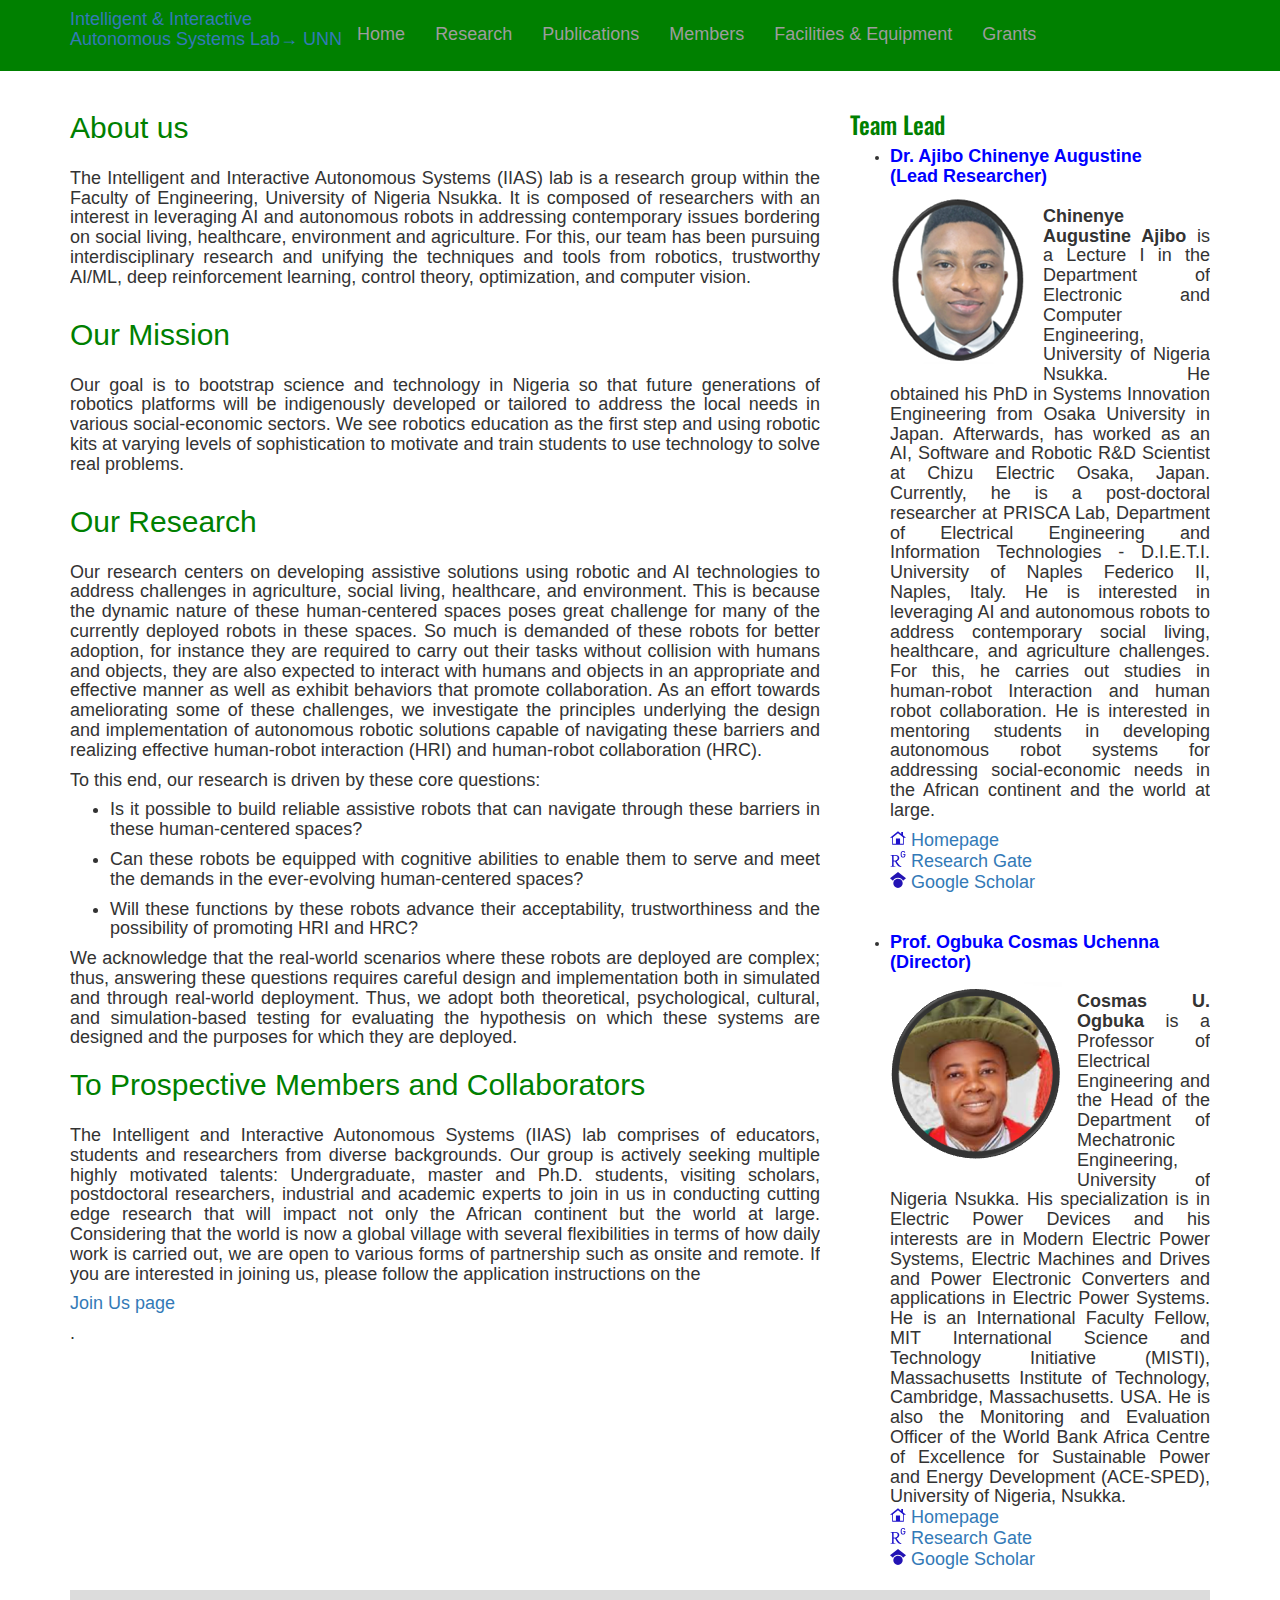
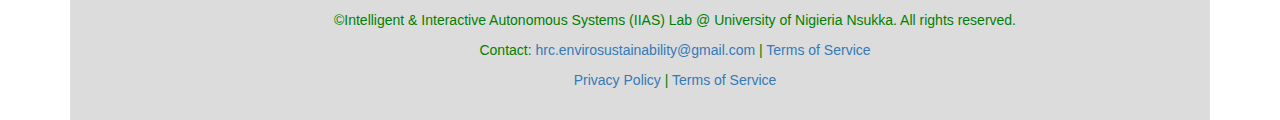
<file: index.html>
<!DOCTYPE html>
<html lang="en">
<head>
    <meta charset="UTF-8">
    <meta name="viewport" content="width=device-width, initial-scale=1.0">
    <title>Intelligent & Interactive Autonomous Systems Lab </title>
    <meta charset="utf-8">
    <meta name="viewport" content="width=device-width, initial-scale=1">
    <link rel="stylesheet" href="https://maxcdn.bootstrapcdn.com/bootstrap/3.3.6/css/bootstrap.min.css">
    <script src="https://ajax.googleapis.com/ajax/libs/jquery/1.12.0/jquery.min.js"></script>
    <script src="https://maxcdn.bootstrapcdn.com/bootstrap/3.3.6/js/bootstrap.min.js"></script>
    <link href='https://fonts.googleapis.com/css?family=Oswald:700' rel='stylesheet' type='text/css'>
    <link rel="stylesheet" href="styles.css">
    
</head>
<body>
    <!-- Navigation -->
	<nav class="navbar navbar-inverse navbar-static-top" role="navigation">
        <div class="container">
            <div class="navbar-header">
                <button type="button" class="navbar-toggle collapsed" data-toggle="collapse" data-target="#bs-example-navbar-collapse-1">
                    <span class="sr-only">Toggle navigation</span>
                    <span class="icon-bar"></span>
                    <span class="icon-bar"></span>
                    <span class="icon-bar"></span>
                </button>
            </div>
            <!-- Collect the nav links, forms, and other content for toggling -->
            <div class="collapse navbar-collapse" id="bs-example-navbar-collapse-1">
                <ul class="nav navbar-nav">
                    <li><h4><a href="https://unn.edu.ng/">Intelligent & Interactive <br>Autonomous Systems Lab→ UNN </h4></a></li> 
                    <li><a href="index.html"> <h4>Home</h4></a></li>
                    <li><a href="research.html"> <h4>Research</h4></a></li>
                    <li><a href="publications.html"> <h4>Publications</h4></a></li> 
                    <li><a href="members.html"> <h4>Members</h4></a></li>
                    <li><a href="facilities_equipment.html"> <h4>Facilities & Equipment</h4></a></li>  
                    <li><a href="grants.html"> <h4>Grants</h4></a></li> 
                </ul>
            </div>
     
        </div>
    </nav>
<div class="container">
    <div class="row">
        <!-- Left Column (8/12 width) -->
        <div class="col-md-8" >
            <div style="text-align:justify">
                <p>
                    <h2>
                        <font color="green"> 
                            About us
                        </font>
                    </h2>
                </p>
            </div>
            <div class="text-wrapper1" style="margin-top:2%; text-align:justify;">
                <p>
                    <h4>
                        The Intelligent and Interactive Autonomous Systems (IIAS) lab is a research group within the Faculty of Engineering, University of Nigeria Nsukka.
                        It is composed of researchers with an interest in leveraging AI and autonomous robots in addressing contemporary issues bordering on social living, healthcare, environment and agriculture.
                        For this, our team has been pursuing interdisciplinary research and unifying the techniques and tools from robotics, trustworthy AI/ML, deep reinforcement learning, control theory, optimization, and computer vision.
                    
                    </h4>
                </p>
            </div>
            <div style="text-align:justify">
                <p>
                    <h2>
                        <font color="green"> 
                            Our Mission
                        </font>
                    </h2>
                </p>
            </div>
            <div class="text-wrapper1" style="margin-top:2%; text-align:justify;">
                <p>
                    <h4>
                        Our goal is to bootstrap science and technology in Nigeria so that future generations of robotics platforms will be indigenously developed or tailored to address the local needs in various social-economic sectors.
                        We see robotics education as the first step and using robotic kits at varying levels of sophistication to motivate and train students to use technology to solve real problems. 
                    </h4>
                </p>
            </div>

            <div style="text-align:justify">
                <p>
                    <h2>
                        <font color="green"> 
                            Our Research
                        </font>
                    </h2>
                </p>
            </div>
            <div class="text-wrapper1" style="margin-top:2%; text-align:justify;">
                <p>
                    <h4>
                        Our research centers on developing assistive solutions using robotic and AI technologies to address challenges in agriculture, social living, healthcare, and  environment. 
                        This is because the dynamic nature of these human-centered spaces poses great challenge for many of the currently deployed robots in these spaces.
                        So much is demanded of these robots for better adoption, for instance they are required to carry out their tasks without collision with humans and objects, 
                        they are also expected to interact with humans and objects in an appropriate and effective manner as well as exhibit behaviors that promote collaboration. 
                        As an effort towards ameliorating some of these challenges, we investigate the principles underlying the design and implementation of 
                        autonomous robotic solutions capable of navigating these barriers and realizing effective human-robot interaction (HRI) and human-robot collaboration (HRC). 

                    </h4>
                </p>
                <p>
                    <h4>
                        To this end, our research is driven by these core questions:
                        <ul>
                            <p>
                                <li>
                                    Is it possible to build reliable assistive robots that can navigate through these barriers in these human-centered spaces?
                                </li>
                            </p>
                            <p>
                                <li>
                                    Can these robots be equipped with cognitive abilities to enable them to serve and meet the demands in the ever-evolving human-centered spaces?
                                </li>
                            </p>
                            <p>
                                <li>
                                   
                                    Will these functions by these robots advance their acceptability, trustworthiness and the possibility of promoting HRI and HRC?
                                </li>
                            </p>
                        </ul>
                    </h4>
                </p>
                <p>
                    <h4>
                        We acknowledge that the real-world scenarios where these robots are deployed are complex; thus, answering these questions requires careful design and implementation both in simulated and through real-world deployment.
                        Thus, we adopt both theoretical, psychological, cultural, and simulation-based testing for evaluating the hypothesis on which these systems are designed and the purposes for which they are deployed. 

                    </h4>
                </p>
                <div style="text-align:justify">
                    <p>
                        <h2>
                            <font color="green"> 
                                To Prospective Members and Collaborators
                            </font>
                        </h2>
                    </p>
                </div>
                <div class="text-wrapper1" style="margin-top:2%; text-align:justify;">
                    <p>
                        <h4>
                            The Intelligent and Interactive Autonomous Systems (IIAS) lab comprises of educators, students and researchers from diverse backgrounds.
                            Our group is actively seeking multiple highly motivated talents: Undergraduate, master and Ph.D. students, visiting scholars, postdoctoral researchers, industrial and academic experts to join in us in conducting cutting edge research that will impact not only the African continent but the world at large. 
                            Considering that the world is now a global village with several flexibilities in terms of how daily work is carried out, we are open to various forms of partnership such as onsite and remote. 
                            If you are interested in joining us, please follow the application instructions on the <a href="joinus.html"> <h4>Join Us page</h4></a>.
                        </h4>
                    </p>
                </div>
                
            </div>
            
            


        </div>
        
        <!-- Right Column (4/12 width) -->
        <div class="col-md-4">
            <div style="font-family: 'Oswald', sans-serif; font-size: 32px; color: green;">
                <b>
                    <h3>
                        Team Lead
                    </h3>
                </b>
            </div>
            <ul>
                <li>
                    <font color="blue">
                        <p>
                            <b>
                                <h4>
					
					Dr. Ajibo Chinenye Augustine
				</br>
					(Lead Researcher)
 					

                                  
                                </h4>
                            </b>
                        </p>
                    </font>
                    <div class="text-wrapper2" style="margin-top:1%; text-align:justify;">
                        <img class="float-image2" src="img/Ajibo_nw.png" alt="Description of image">
                        <h4>
                          <p>
                            <b> Chinenye Augustine Ajibo</b> is a Lecture I in the Department of Electronic and Computer Engineering, University of Nigeria Nsukka. 
                            He obtained his PhD in Systems Innovation Engineering from Osaka University in Japan. Afterwards, has worked as an AI, Software and Robotic R&D Scientist at Chizu Electric Osaka, Japan. 
                            Currently, he is a post-doctoral researcher at PRISCA Lab, Department of Electrical Engineering and Information Technologies - D.I.E.T.I. University of Naples Federico II, Naples, Italy.
                                 He is interested in leveraging AI and autonomous robots to address contemporary social living, healthcare, and agriculture challenges.
                                For this, he carries out studies in human-robot Interaction and human robot collaboration.
                                He is interested in mentoring students in developing autonomous robot systems for addressing social-economic needs in the African continent and the world at large. </p>
                                <a href="https://augustineajibo.github.io/HomePage/index.html"><svg height="16px" width="16px" version="1.1" id="Capa_1" xmlns="http://www.w3.org/2000/svg" xmlns:xlink="http://www.w3.org/1999/xlink" viewBox="0 0 155.139 155.139" xml:space="preserve" fill="#0000ff"><g id="SVGRepo_bgCarrier" stroke-width="0"></g><g id="SVGRepo_tracerCarrier" stroke-linecap="round" stroke-linejoin="round"></g><g id="SVGRepo_iconCarrier"> <g> <g> <path style="fill:#1d11cc;" d="M125.967,51.533V20.314h-16.862V38.06L77.569,12.814L0,74.869h21.361v67.455h112.416v-67.45h21.361 L125.967,51.533z M125.925,134.472H97.546V82.37H57.58v52.103H29.202V71.146l48.356-38.689l48.355,38.689v63.326H125.925z"></path> </g> </g> </g></svg></i> Homepage</a><br>
                                <a href="https://www.researchgate.net/profile/Chinenye-Ajibo"><svg width="16px" height="16px" viewBox="0 0 24 24" role="img" xmlns="http://www.w3.org/2000/svg"><title>ResearchGate icon</title><path  style="fill:#1d11cc;" d="M19.586 0c-.818 0-1.508.19-2.073.565-.563.377-.97.936-1.213 1.68a3.193 3.193 0 0 0-.112.437 8.365 8.365 0 0 0-.078.53 9 9 0 0 0-.05.727c-.01.282-.013.621-.013 1.016a31.121 31.123 0 0 0 .014 1.017 9 9 0 0 0 .05.727 7.946 7.946 0 0 0 .077.53h-.005a3.334 3.334 0 0 0 .113.438c.245.743.65 1.303 1.214 1.68.565.376 1.256.564 2.075.564.8 0 1.536-.213 2.105-.603.57-.39.94-.916 1.175-1.65.076-.235.135-.558.177-.93a10.9 10.9 0 0 0 .043-1.207v-.82c0-.095-.047-.142-.14-.142h-3.064c-.094 0-.14.047-.14.141v.956c0 .094.046.14.14.14h1.666c.056 0 .084.03.084.086 0 .36 0 .62-.036.865-.038.244-.1.447-.147.606-.108.385-.348.664-.638.876-.29.212-.738.35-1.227.35-.545 0-.901-.15-1.21-.353-.306-.203-.517-.454-.67-.915a3.136 3.136 0 0 1-.147-.762 17.366 17.367 0 0 1-.034-.656c-.01-.26-.014-.572-.014-.939a26.401 26.403 0 0 1 .014-.938 15.821 15.822 0 0 1 .035-.656 3.19 3.19 0 0 1 .148-.76 1.89 1.89 0 0 1 .742-1.01c.344-.244.593-.352 1.137-.352.508 0 .815.096 1.144.303.33.207.528.492.764.925.047.094.111.118.198.07l1.044-.43c.075-.048.09-.115.042-.199a3.549 3.549 0 0 0-.466-.742 3 3 0 0 0-.679-.607 3.313 3.313 0 0 0-.903-.41A4.068 4.068 0 0 0 19.586 0zM8.217 5.836c-1.69 0-3.036.086-4.297.086-1.146 0-2.291 0-3.007-.029v.831l1.088.2c.744.144 1.174.488 1.174 2.264v11.288c0 1.777-.43 2.12-1.174 2.263l-1.088.2v.832c.773-.029 2.12-.086 3.465-.086 1.29 0 2.951.057 3.667.086v-.831l-1.49-.2c-.773-.115-1.174-.487-1.174-2.264v-4.784c.688.057 1.29.057 2.206.057 1.748 3.123 3.41 5.472 4.355 6.56.86 1.032 2.177 1.691 3.839 1.691.487 0 1.003-.086 1.318-.23v-.744c-1.031 0-2.063-.716-2.808-1.518-1.26-1.376-2.95-3.582-4.355-6.074 2.32-.545 4.04-2.722 4.04-4.9 0-3.208-2.492-4.698-5.758-4.698zm-.515 1.29c2.406 0 3.839 1.26 3.839 3.552 0 2.263-1.547 3.782-4.097 3.782-.974 0-1.404-.03-2.063-.086v-7.19c.66-.059 1.547-.059 2.32-.059z"/></svg> Research Gate</a> <br>
                                <a href="https://scholar.google.com/citations?hl=en&user=o7gowyzzyDsC"><svg xmlns="http://www.w3.org/2000/svg" width="16" height="16" fill="currentColor" viewBox="0 0 512 512" ><!--!Font Awesome Free 6.6.0 by @fontawesome - https://fontawesome.com License - https://fontawesome.com/license/free Copyright 2024 Fonticons, Inc.--><path  style="fill:#2313b4;"  d="M390.9 298.5c0 0 0 .1 .1 .1c9.2 19.4 14.4 41.1 14.4 64C405.3 445.1 338.5 512 256 512s-149.3-66.9-149.3-149.3c0-22.9 5.2-44.6 14.4-64h0c1.7-3.6 3.6-7.2 5.6-10.7c4.4-7.6 9.4-14.7 15-21.3c27.4-32.6 68.5-53.3 114.4-53.3c33.6 0 64.6 11.1 89.6 29.9c9.1 6.9 17.4 14.7 24.8 23.5c5.6 6.6 10.6 13.8 15 21.3c2 3.4 3.8 7 5.5 10.5zm26.4-18.8c-30.1-58.4-91-98.4-161.3-98.4s-131.2 40-161.3 98.4L0 202.7 256 0 512 202.7l-94.7 77.1z"/></svg></i> Google Scholar</a><br>
                          </p>
                        </h4>
                    </div>
                </li>
                <br>
                <li>
                    <font color="blue">
                        <p>
                            <b>
                                <h4>
                                    Prof. Ogbuka Cosmas Uchenna
				</br>
					(Director)
                                </h4>
                            </b>
                        </p> 
                    </font>
                    <div class="text-wrapper2" style="margin-top:1%; text-align:justify;">
                        <img class="float-image2" src="img/Ogbuka1.png" alt="Description of image">
                        <p>
                            <h4>
                                <b> Cosmas U. Ogbuka</b> is a Professor of Electrical Engineering and the Head of the Department of Mechatronic Engineering, University of Nigeria Nsukka.
                                His specialization is in Electric Power Devices and his interests are in Modern Electric Power Systems, Electric Machines and Drives and Power Electronic Converters and applications in Electric Power Systems.
                                He is an International Faculty Fellow, MIT International Science and Technology Initiative (MISTI), Massachusetts Institute of Technology, Cambridge, Massachusetts. USA. 
                                He is also the Monitoring and Evaluation Officer of the World Bank Africa Centre of Excellence for Sustainable Power and Energy Development (ACE-SPED), University of Nigeria, Nsukka. <br>
                                <a href="https://staffprofile.unn.edu.ng/profile/616"><svg height="16px" width="16px" version="1.1" id="Capa_1" xmlns="http://www.w3.org/2000/svg" xmlns:xlink="http://www.w3.org/1999/xlink" viewBox="0 0 155.139 155.139" xml:space="preserve" fill="#0000ff"><g id="SVGRepo_bgCarrier" stroke-width="0"></g><g id="SVGRepo_tracerCarrier" stroke-linecap="round" stroke-linejoin="round"></g><g id="SVGRepo_iconCarrier"> <g> <g> <path style="fill:#1d11cc;" d="M125.967,51.533V20.314h-16.862V38.06L77.569,12.814L0,74.869h21.361v67.455h112.416v-67.45h21.361 L125.967,51.533z M125.925,134.472H97.546V82.37H57.58v52.103H29.202V71.146l48.356-38.689l48.355,38.689v63.326H125.925z"></path> </g> </g> </g></svg></i> Homepage</a><br>
                               
                                <a href="https://www.researchgate.net/profile/Cosmas-Ogbuka"><svg width="16px" height="16px" viewBox="0 0 24 24" role="img" xmlns="http://www.w3.org/2000/svg"><title>ResearchGate icon</title><path style="fill:#1d11cc;" d="M19.586 0c-.818 0-1.508.19-2.073.565-.563.377-.97.936-1.213 1.68a3.193 3.193 0 0 0-.112.437 8.365 8.365 0 0 0-.078.53 9 9 0 0 0-.05.727c-.01.282-.013.621-.013 1.016a31.121 31.123 0 0 0 .014 1.017 9 9 0 0 0 .05.727 7.946 7.946 0 0 0 .077.53h-.005a3.334 3.334 0 0 0 .113.438c.245.743.65 1.303 1.214 1.68.565.376 1.256.564 2.075.564.8 0 1.536-.213 2.105-.603.57-.39.94-.916 1.175-1.65.076-.235.135-.558.177-.93a10.9 10.9 0 0 0 .043-1.207v-.82c0-.095-.047-.142-.14-.142h-3.064c-.094 0-.14.047-.14.141v.956c0 .094.046.14.14.14h1.666c.056 0 .084.03.084.086 0 .36 0 .62-.036.865-.038.244-.1.447-.147.606-.108.385-.348.664-.638.876-.29.212-.738.35-1.227.35-.545 0-.901-.15-1.21-.353-.306-.203-.517-.454-.67-.915a3.136 3.136 0 0 1-.147-.762 17.366 17.367 0 0 1-.034-.656c-.01-.26-.014-.572-.014-.939a26.401 26.403 0 0 1 .014-.938 15.821 15.822 0 0 1 .035-.656 3.19 3.19 0 0 1 .148-.76 1.89 1.89 0 0 1 .742-1.01c.344-.244.593-.352 1.137-.352.508 0 .815.096 1.144.303.33.207.528.492.764.925.047.094.111.118.198.07l1.044-.43c.075-.048.09-.115.042-.199a3.549 3.549 0 0 0-.466-.742 3 3 0 0 0-.679-.607 3.313 3.313 0 0 0-.903-.41A4.068 4.068 0 0 0 19.586 0zM8.217 5.836c-1.69 0-3.036.086-4.297.086-1.146 0-2.291 0-3.007-.029v.831l1.088.2c.744.144 1.174.488 1.174 2.264v11.288c0 1.777-.43 2.12-1.174 2.263l-1.088.2v.832c.773-.029 2.12-.086 3.465-.086 1.29 0 2.951.057 3.667.086v-.831l-1.49-.2c-.773-.115-1.174-.487-1.174-2.264v-4.784c.688.057 1.29.057 2.206.057 1.748 3.123 3.41 5.472 4.355 6.56.86 1.032 2.177 1.691 3.839 1.691.487 0 1.003-.086 1.318-.23v-.744c-1.031 0-2.063-.716-2.808-1.518-1.26-1.376-2.95-3.582-4.355-6.074 2.32-.545 4.04-2.722 4.04-4.9 0-3.208-2.492-4.698-5.758-4.698zm-.515 1.29c2.406 0 3.839 1.26 3.839 3.552 0 2.263-1.547 3.782-4.097 3.782-.974 0-1.404-.03-2.063-.086v-7.19c.66-.059 1.547-.059 2.32-.059z"/></svg>
                                Research Gate</a> <br>
                                <a href="https://scholar.google.com/citations?user=RdhSqEMAAAAJ&hl=en"><svg xmlns="http://www.w3.org/2000/svg" width="16" height="16" fill="currentColor" viewBox="0 0 512 512" ><!--!Font Awesome Free 6.6.0 by @fontawesome - https://fontawesome.com License - https://fontawesome.com/license/free Copyright 2024 Fonticons, Inc.--><path style="fill:#2313b4;" d="M390.9 298.5c0 0 0 .1 .1 .1c9.2 19.4 14.4 41.1 14.4 64C405.3 445.1 338.5 512 256 512s-149.3-66.9-149.3-149.3c0-22.9 5.2-44.6 14.4-64h0c1.7-3.6 3.6-7.2 5.6-10.7c4.4-7.6 9.4-14.7 15-21.3c27.4-32.6 68.5-53.3 114.4-53.3c33.6 0 64.6 11.1 89.6 29.9c9.1 6.9 17.4 14.7 24.8 23.5c5.6 6.6 10.6 13.8 15 21.3c2 3.4 3.8 7 5.5 10.5zm26.4-18.8c-30.1-58.4-91-98.4-161.3-98.4s-131.2 40-161.3 98.4L0 202.7 256 0 512 202.7l-94.7 77.1z"/></svg></i> Google Scholar</a>
                            </h4>
                        </p>
                    </div>
                </li>
            </ul>
        </div>
    </div>
    
    <!-- Bottom Panel -->
    <div class="bottom-panel">
        <div class="container">
            <p>©Intelligent & Interactive Autonomous Systems (IIAS) Lab @ University of Nigieria Nsukka. All rights reserved.</p>
            <p>Contact:<a href="#privacy-policy"> hrc.envirosustainability@gmail.com</a> | <a href="#terms">Terms of Service</a></p>
            <p><a href="#privacy-policy">Privacy Policy</a> | <a href="#terms">Terms of Service</a></p>

        </div>
    </div>
</div>
</body>
</html>
</file>
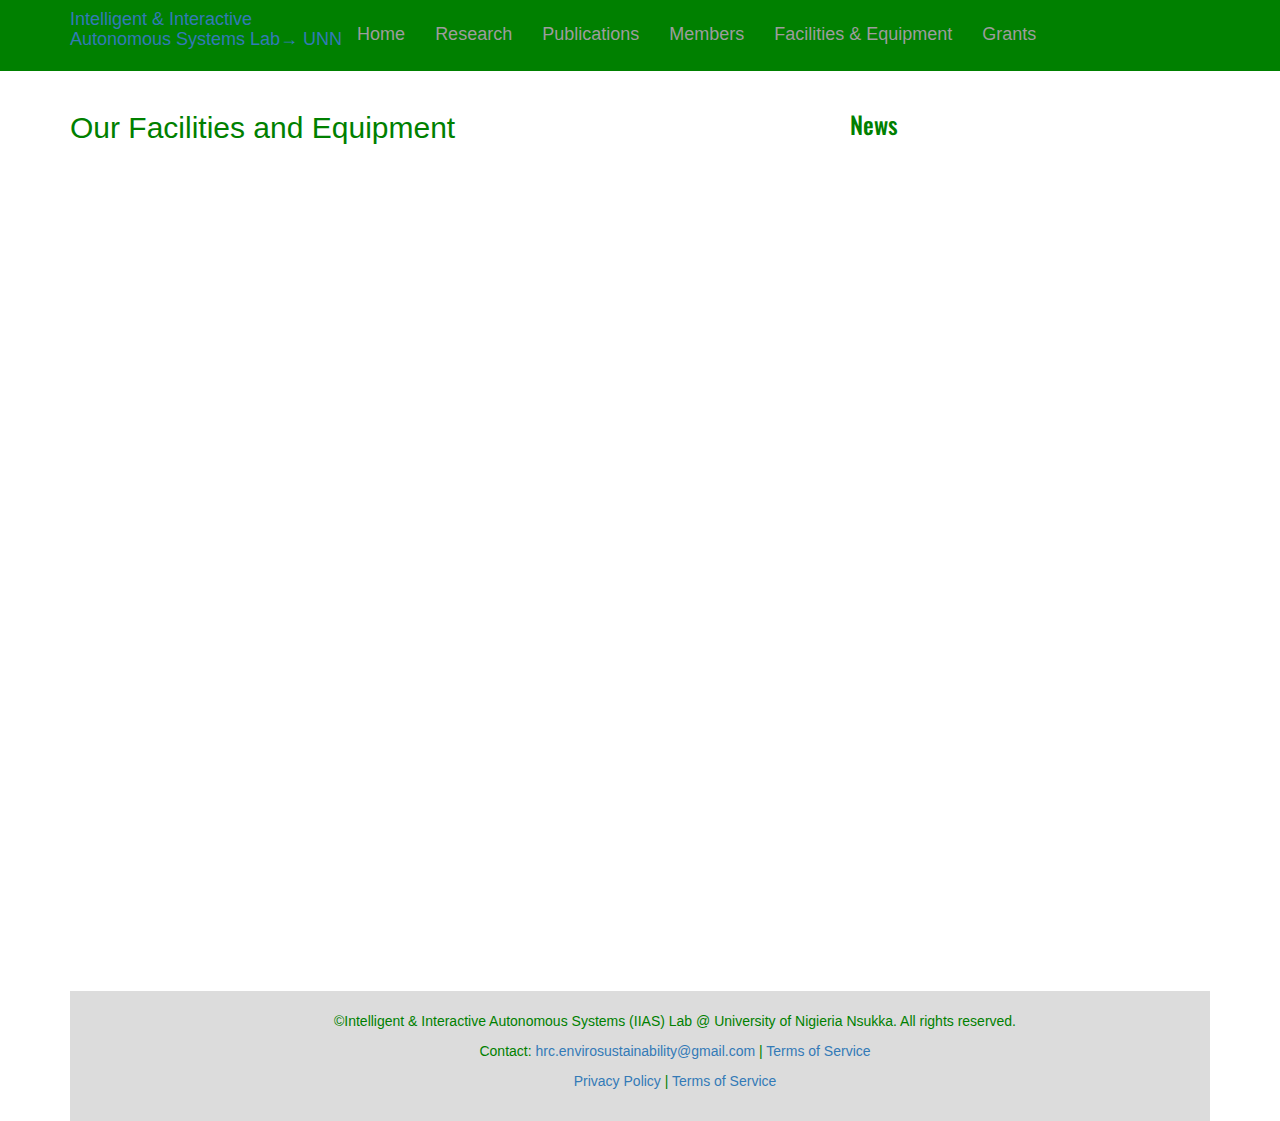
<file: facilities_equipment.html>
<!DOCTYPE html>
<html lang="en">
<head>
    <meta charset="UTF-8">
    <meta name="viewport" content="width=device-width, initial-scale=1.0">
    <title>Intelligent & Interactive Autonomous Systems Lab </title>
    <meta charset="utf-8">
    <meta name="viewport" content="width=device-width, initial-scale=1">
    <link rel="stylesheet" href="https://maxcdn.bootstrapcdn.com/bootstrap/3.3.6/css/bootstrap.min.css">
    <script src="https://ajax.googleapis.com/ajax/libs/jquery/1.12.0/jquery.min.js"></script>
    <script src="https://maxcdn.bootstrapcdn.com/bootstrap/3.3.6/js/bootstrap.min.js"></script>
    <link href='https://fonts.googleapis.com/css?family=Oswald:700' rel='stylesheet' type='text/css'>
    <link rel="stylesheet" href="styles.css">
    
</head>
<body>
    <!-- Navigation -->
	<nav class="navbar navbar-inverse navbar-static-top" role="navigation">
        <div class="container">
            <div class="navbar-header">
                <button type="button" class="navbar-toggle collapsed" data-toggle="collapse" data-target="#bs-example-navbar-collapse-1">
                    <span class="sr-only">Toggle navigation</span>
                    <span class="icon-bar"></span>
                    <span class="icon-bar"></span>
                    <span class="icon-bar"></span>
                </button>
            </div>
            <!-- Collect the nav links, forms, and other content for toggling -->
            <div class="collapse navbar-collapse" id="bs-example-navbar-collapse-1">
                <ul class="nav navbar-nav">
                    <li><h4><a href="https://unn.edu.ng/">Intelligent & Interactive <br>Autonomous Systems Lab→ UNN </h4></a></li> 
                    <li><a href="index.html"> <h4>Home</h4></a></li>
                    <li><a href="research.html"> <h4>Research</h4></a></li>
                    <li><a href="publications.html"> <h4>Publications</h4></a></li> 
                    <li><a href="members.html"> <h4>Members</h4></a></li>
                    <li><a href="facilities_equipment.html"> <h4>Facilities & Equipment</h4></a></li>  
                    <li><a href="grants.html"> <h4>Grants</h4></a></li> 
                </ul>
            </div>
     
        </div>
    </nav>
<div class="container">
    <div class="row">
        <!-- Left Column (8/12 width) -->
        <div class="col-md-8" style="height: 100vh;" >
            <div style="text-align:justify">
                <p>
                    <h2>
                        <font color="green"> 
                            Our Facilities and Equipment  
                        </font>
                    </h2>
                </p>
            </div>
          
        </div>
        
        <!-- Right Column (4/12 width) -->
        <div class="col-md-4">
            <div style="font-family: 'Oswald', sans-serif; font-size: 32px; color: green;">
                <b>
                    <h3>
                        News
                    </h3>
                </b>
            </div>
            
        </div>
    </div>
    
    <!-- Bottom Panel -->
    <div class="bottom-panel">
        <div class="container">
            <p>©Intelligent & Interactive Autonomous Systems (IIAS) Lab @ University of Nigieria Nsukka. All rights reserved.</p>
            <p>Contact:<a href="#privacy-policy"> hrc.envirosustainability@gmail.com</a> | <a href="#terms">Terms of Service</a></p>
            <p><a href="#privacy-policy">Privacy Policy</a> | <a href="#terms">Terms of Service</a></p>

        </div>
    </div>
</div>
</body>
</html>
</file>
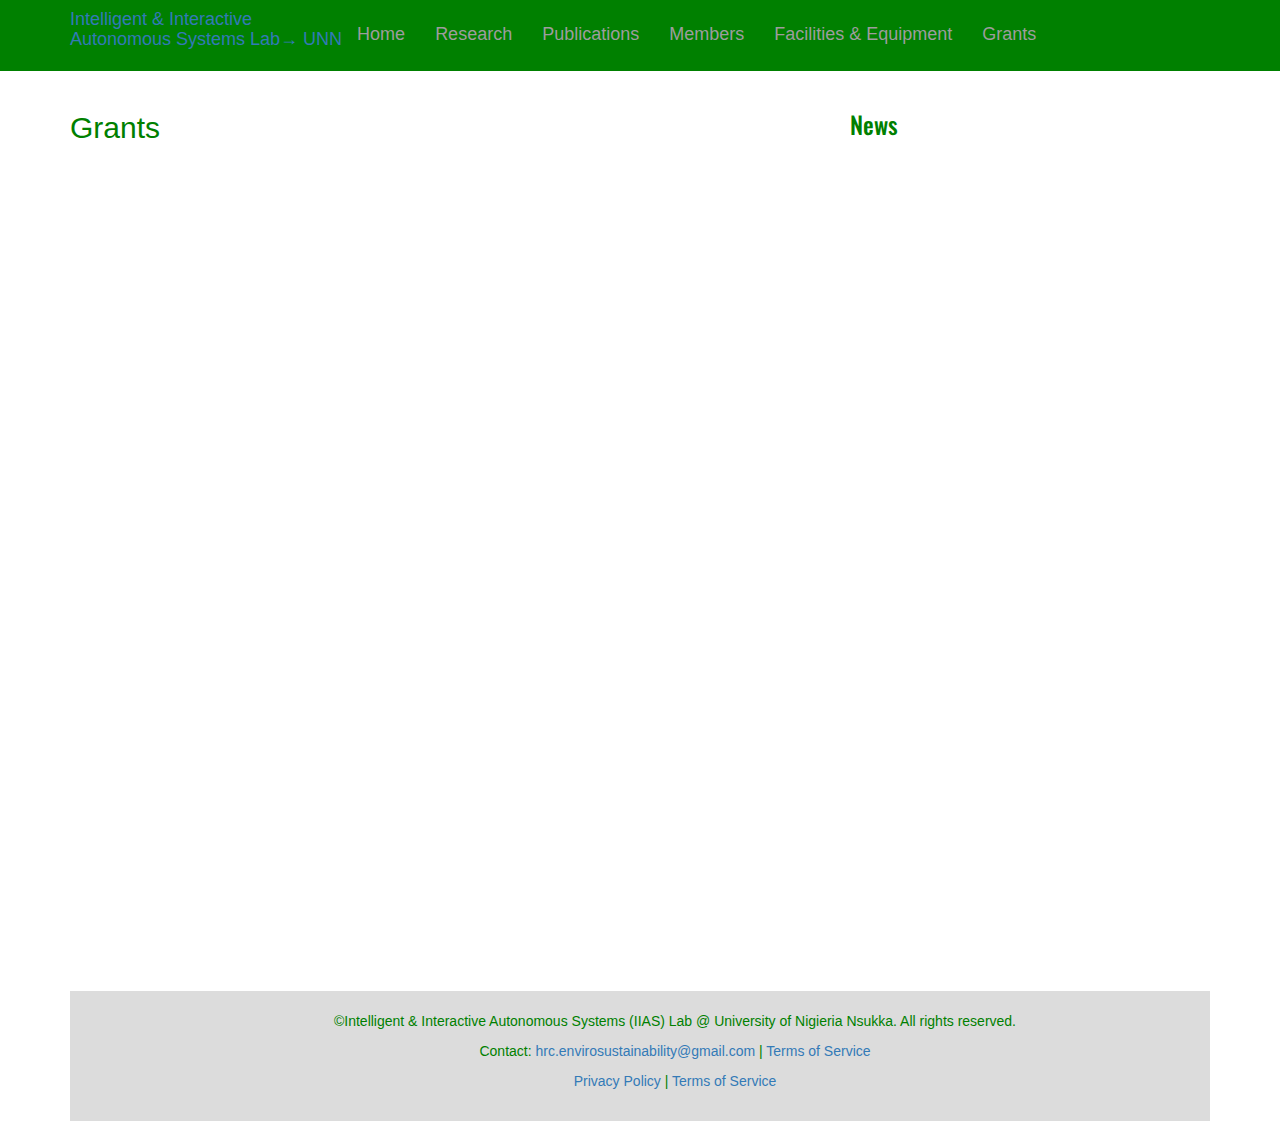
<file: grants.html>
<!DOCTYPE html>
<html lang="en">
<head>
    <meta charset="UTF-8">
    <meta name="viewport" content="width=device-width, initial-scale=1.0">
    <title>Intelligent & Interactive Autonomous Systems Lab</title>
    <meta charset="utf-8">
    <meta name="viewport" content="width=device-width, initial-scale=1">
    <link rel="stylesheet" href="https://maxcdn.bootstrapcdn.com/bootstrap/3.3.6/css/bootstrap.min.css">
    <script src="https://ajax.googleapis.com/ajax/libs/jquery/1.12.0/jquery.min.js"></script>
    <script src="https://maxcdn.bootstrapcdn.com/bootstrap/3.3.6/js/bootstrap.min.js"></script>
    <link href='https://fonts.googleapis.com/css?family=Oswald:700' rel='stylesheet' type='text/css'>
    <link rel="stylesheet" href="styles.css">
    
</head>
<body>
    <!-- Navigation -->
	<nav class="navbar navbar-inverse navbar-static-top" role="navigation">
        <div class="container">
            <div class="navbar-header">
                <button type="button" class="navbar-toggle collapsed" data-toggle="collapse" data-target="#bs-example-navbar-collapse-1">
                    <span class="sr-only">Toggle navigation</span>
                    <span class="icon-bar"></span>
                    <span class="icon-bar"></span>
                    <span class="icon-bar"></span>
                </button>
            </div>
            <!-- Collect the nav links, forms, and other content for toggling -->
            <div class="collapse navbar-collapse" id="bs-example-navbar-collapse-1">
                <ul class="nav navbar-nav">
                    <li><h4><a href="https://unn.edu.ng/">Intelligent & Interactive <br>Autonomous Systems Lab→ UNN </h4></a></li> 
                    <li><a href="index.html"> <h4>Home</h4></a></li>
                    <li><a href="research.html"> <h4>Research</h4></a></li>
                    <li><a href="publications.html"> <h4>Publications</h4></a></li> 
                    <li><a href="members.html"> <h4>Members</h4></a></li>
                    <li><a href="facilities_equipment.html"> <h4>Facilities & Equipment</h4></a></li>  
                    <li><a href="grants.html"> <h4>Grants</h4></a></li> 
                </ul>
            </div>
     
        </div>
    </nav>
<div class="container">
    <div class="row">
        <!-- Left Column (8/12 width) -->
        <div class="col-md-8" style="height: 100vh;" >
            <div style="text-align:justify">
                <p>
                    <h2>
                        <font color="green"> 
                            Grants
                        </font>
                    </h2>
                </p>
            </div>
          
        </div>
        
        <!-- Right Column (4/12 width) -->
        <div class="col-md-4">
            <div style="font-family: 'Oswald', sans-serif; font-size: 32px; color: green;">
                <b>
                    <h3>
                        News
                    </h3>
                </b>
            </div>
            
        </div>
    </div>
    
    <!-- Bottom Panel -->
    <div class="bottom-panel">
        <div class="container">
            <p>©Intelligent & Interactive Autonomous Systems (IIAS) Lab @ University of Nigieria Nsukka. All rights reserved.</p>
            <p>Contact:<a href="#privacy-policy"> hrc.envirosustainability@gmail.com</a> | <a href="#terms">Terms of Service</a></p>
            <p><a href="#privacy-policy">Privacy Policy</a> | <a href="#terms">Terms of Service</a></p>

        </div>
    </div>
</div>
</body>
</html>
</file>
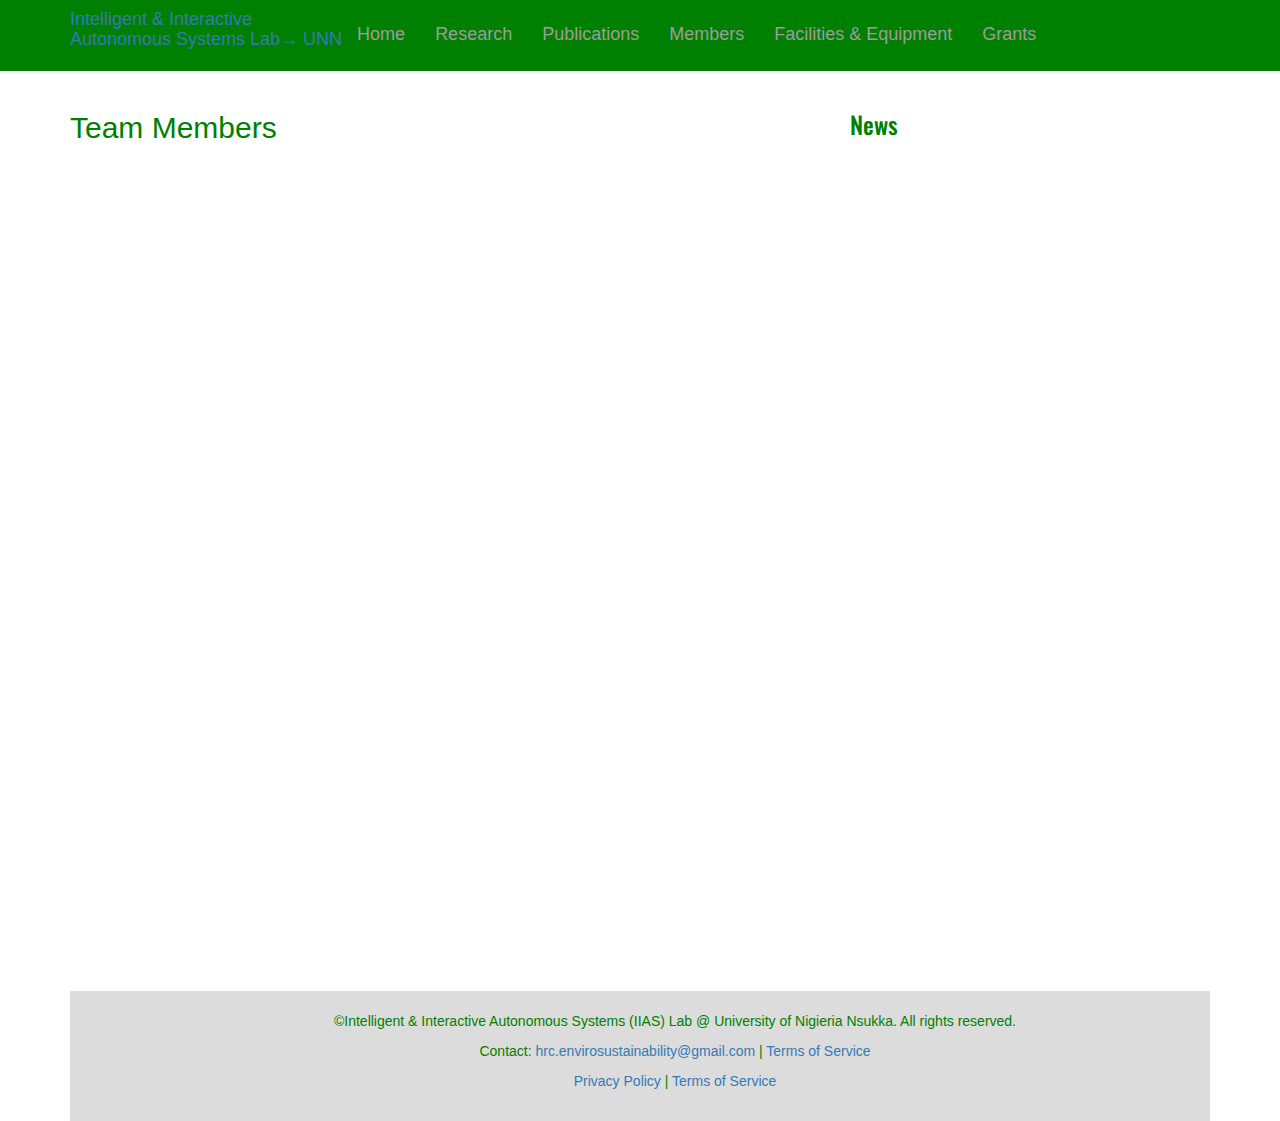
<file: members.html>
<!DOCTYPE html>
<html lang="en">
<head>
    <meta charset="UTF-8">
    <meta name="viewport" content="width=device-width, initial-scale=1.0">
    <title>Intelligent & Interactive Autonomous Systems Lab </title>
    <meta charset="utf-8">
    <meta name="viewport" content="width=device-width, initial-scale=1">
    <link rel="stylesheet" href="https://maxcdn.bootstrapcdn.com/bootstrap/3.3.6/css/bootstrap.min.css">
    <script src="https://ajax.googleapis.com/ajax/libs/jquery/1.12.0/jquery.min.js"></script>
    <script src="https://maxcdn.bootstrapcdn.com/bootstrap/3.3.6/js/bootstrap.min.js"></script>
    <link href='https://fonts.googleapis.com/css?family=Oswald:700' rel='stylesheet' type='text/css'>
    <link rel="stylesheet" href="styles.css">
    
</head>
<body>
    <!-- Navigation -->
	<nav class="navbar navbar-inverse navbar-static-top" role="navigation">
        <div class="container">
            <div class="navbar-header">
                <button type="button" class="navbar-toggle collapsed" data-toggle="collapse" data-target="#bs-example-navbar-collapse-1">
                    <span class="sr-only">Toggle navigation</span>
                    <span class="icon-bar"></span>
                    <span class="icon-bar"></span>
                    <span class="icon-bar"></span>
                </button>
            </div>
            <!-- Collect the nav links, forms, and other content for toggling -->
            <div class="collapse navbar-collapse" id="bs-example-navbar-collapse-1">
                <ul class="nav navbar-nav">
                    <li><h4><a href="https://unn.edu.ng/">Intelligent & Interactive <br>Autonomous Systems Lab→ UNN </h4></a></li> 
                    <li><a href="index.html"> <h4>Home</h4></a></li>
                    <li><a href="research.html"> <h4>Research</h4></a></li>
                    <li><a href="publications.html"> <h4>Publications</h4></a></li> 
                    <li><a href="members.html"> <h4>Members</h4></a></li>
                    <li><a href="facilities_equipment.html"> <h4>Facilities & Equipment</h4></a></li>  
                    <li><a href="grants.html"> <h4>Grants</h4></a></li> 
                </ul>
            </div>
     
        </div>
    </nav>
<div class="container">
    <div class="row">
        <!-- Left Column (8/12 width) -->
        <div class="col-md-8" style="height: 100vh;" >
            <div style="text-align:justify">
                <p>
                    <h2>
                        <font color="green"> 
                            Team Members 
                        </font>
                    </h2>
                </p>
            </div>
          
        </div>
        
        <!-- Right Column (4/12 width) -->
        <div class="col-md-4">
            <div style="font-family: 'Oswald', sans-serif; font-size: 32px; color: green;">
                <b>
                    <h3>
                        News
                    </h3>
                </b>
            </div>
            
        </div>
    </div>
    
    <!-- Bottom Panel -->
    <div class="bottom-panel">
        <div class="container">
            <p>©Intelligent & Interactive Autonomous Systems (IIAS) Lab @ University of Nigieria Nsukka. All rights reserved.</p>
            <p>Contact:<a href="#privacy-policy"> hrc.envirosustainability@gmail.com</a> | <a href="#terms">Terms of Service</a></p>
            <p><a href="#privacy-policy">Privacy Policy</a> | <a href="#terms">Terms of Service</a></p>

        </div>
    </div>
</div>
</body>
</html>
</file>
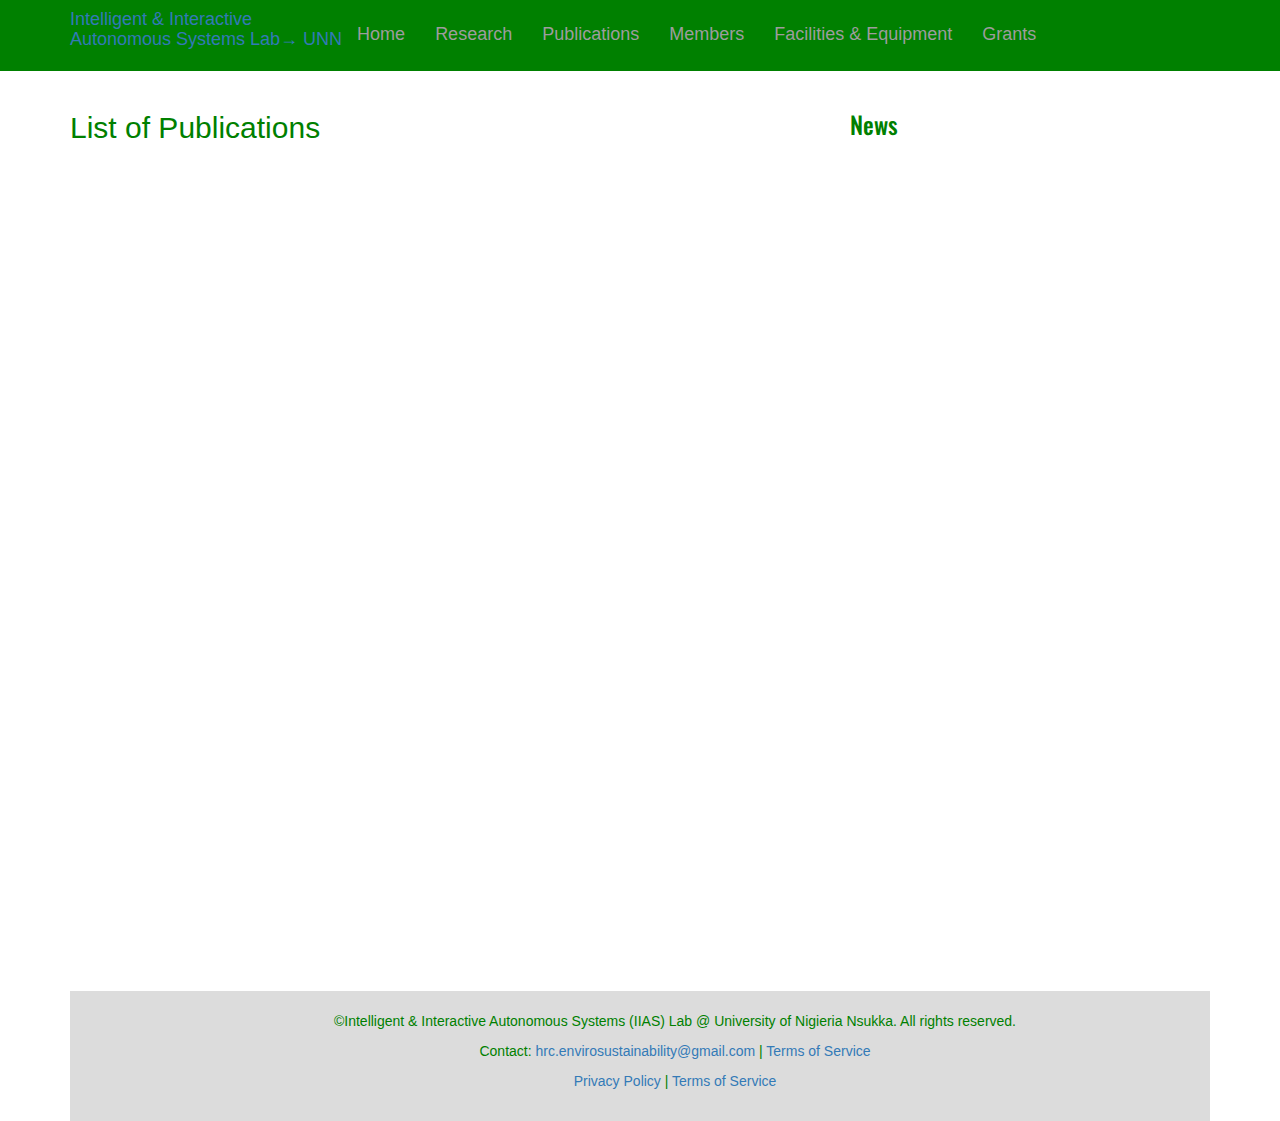
<file: publications.html>
<!DOCTYPE html>
<html lang="en">
<head>
    <meta charset="UTF-8">
    <meta name="viewport" content="width=device-width, initial-scale=1.0">
    <title>Intelligent & Interactive Autonomous Systems Lab </title>
    <meta charset="utf-8">
    <meta name="viewport" content="width=device-width, initial-scale=1">
    <link rel="stylesheet" href="https://maxcdn.bootstrapcdn.com/bootstrap/3.3.6/css/bootstrap.min.css">
    <script src="https://ajax.googleapis.com/ajax/libs/jquery/1.12.0/jquery.min.js"></script>
    <script src="https://maxcdn.bootstrapcdn.com/bootstrap/3.3.6/js/bootstrap.min.js"></script>
    <link href='https://fonts.googleapis.com/css?family=Oswald:700' rel='stylesheet' type='text/css'>
    <link rel="stylesheet" href="styles.css">
    
</head>
<body>
    <!-- Navigation -->
	<nav class="navbar navbar-inverse navbar-static-top" role="navigation">
        <div class="container">
            <div class="navbar-header">
                <button type="button" class="navbar-toggle collapsed" data-toggle="collapse" data-target="#bs-example-navbar-collapse-1">
                    <span class="sr-only">Toggle navigation</span>
                    <span class="icon-bar"></span>
                    <span class="icon-bar"></span>
                    <span class="icon-bar"></span>
                </button>
            </div>
            <!-- Collect the nav links, forms, and other content for toggling -->
            <div class="collapse navbar-collapse" id="bs-example-navbar-collapse-1">
                <ul class="nav navbar-nav">
                    <li><h4><a href="https://unn.edu.ng/">Intelligent & Interactive <br>Autonomous Systems Lab→ UNN </h4></a></li> 
                    <li><a href="index.html"> <h4>Home</h4></a></li>
                    <li><a href="research.html"> <h4>Research</h4></a></li>
                    <li><a href="publications.html"> <h4>Publications</h4></a></li> 
                    <li><a href="members.html"> <h4>Members</h4></a></li>
                    <li><a href="facilities_equipment.html"> <h4>Facilities & Equipment</h4></a></li>  
                    <li><a href="grants.html"> <h4>Grants</h4></a></li> 
                </ul>
            </div>
     
        </div>
    </nav>
<div class="container">
    <div class="row">
        <!-- Left Column (8/12 width) -->
        <div class="col-md-8" style="height: 100vh;" >
            <div style="text-align:justify">
                <p>
                    <h2>
                        <font color="green"> 
                            List of Publications  
                        </font>
                    </h2>
                </p>
            </div>
          
        </div>
        
        <!-- Right Column (4/12 width) -->
        <div class="col-md-4">
            <div style="font-family: 'Oswald', sans-serif; font-size: 32px; color: green;">
                <b>
                    <h3>
                        News
                    </h3>
                </b>
            </div>
            
        </div>
    </div>
    
    <!-- Bottom Panel -->
    <div class="bottom-panel">
        <div class="container">
            <p>©Intelligent & Interactive Autonomous Systems (IIAS) Lab @ University of Nigieria Nsukka. All rights reserved.</p>
            <p>Contact:<a href="#privacy-policy"> hrc.envirosustainability@gmail.com</a> | <a href="#terms">Terms of Service</a></p>
            <p><a href="#privacy-policy">Privacy Policy</a> | <a href="#terms">Terms of Service</a></p>

        </div>
    </div>
</div>
</body>
</html>
</file>
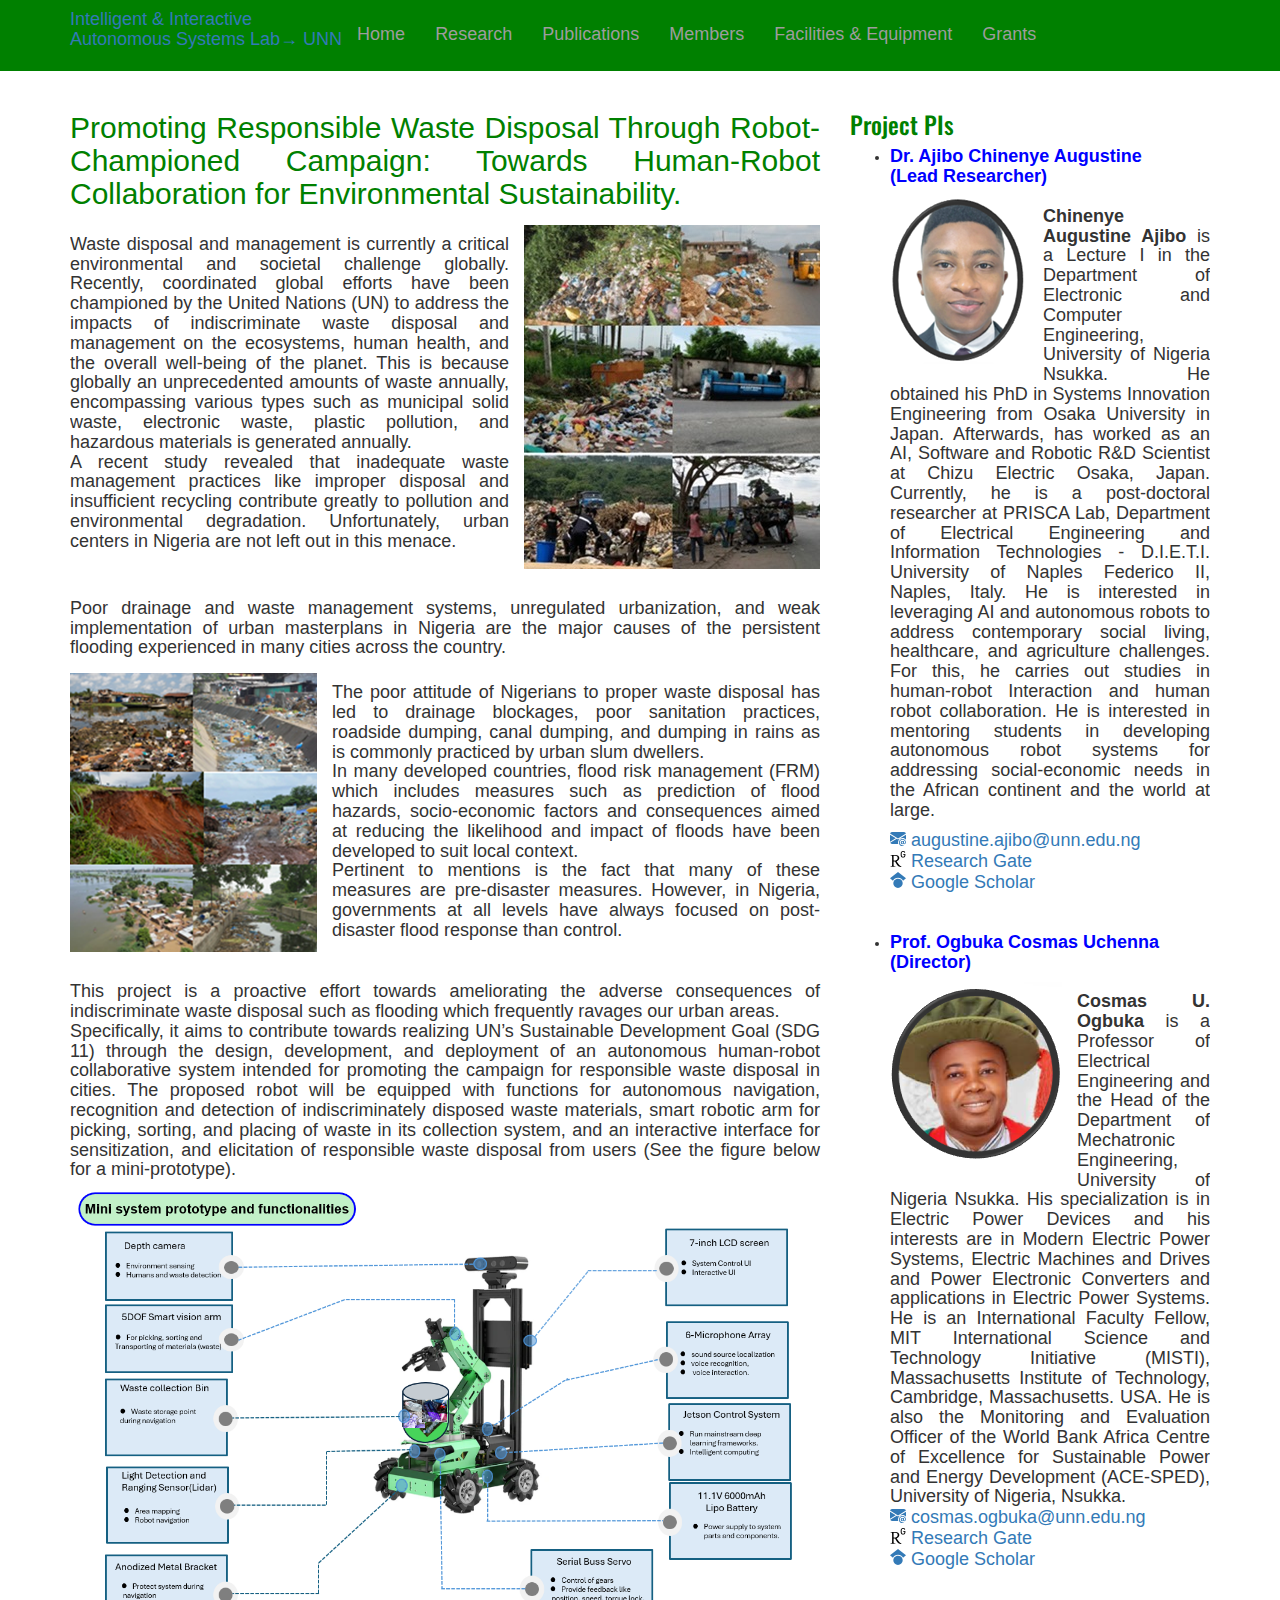
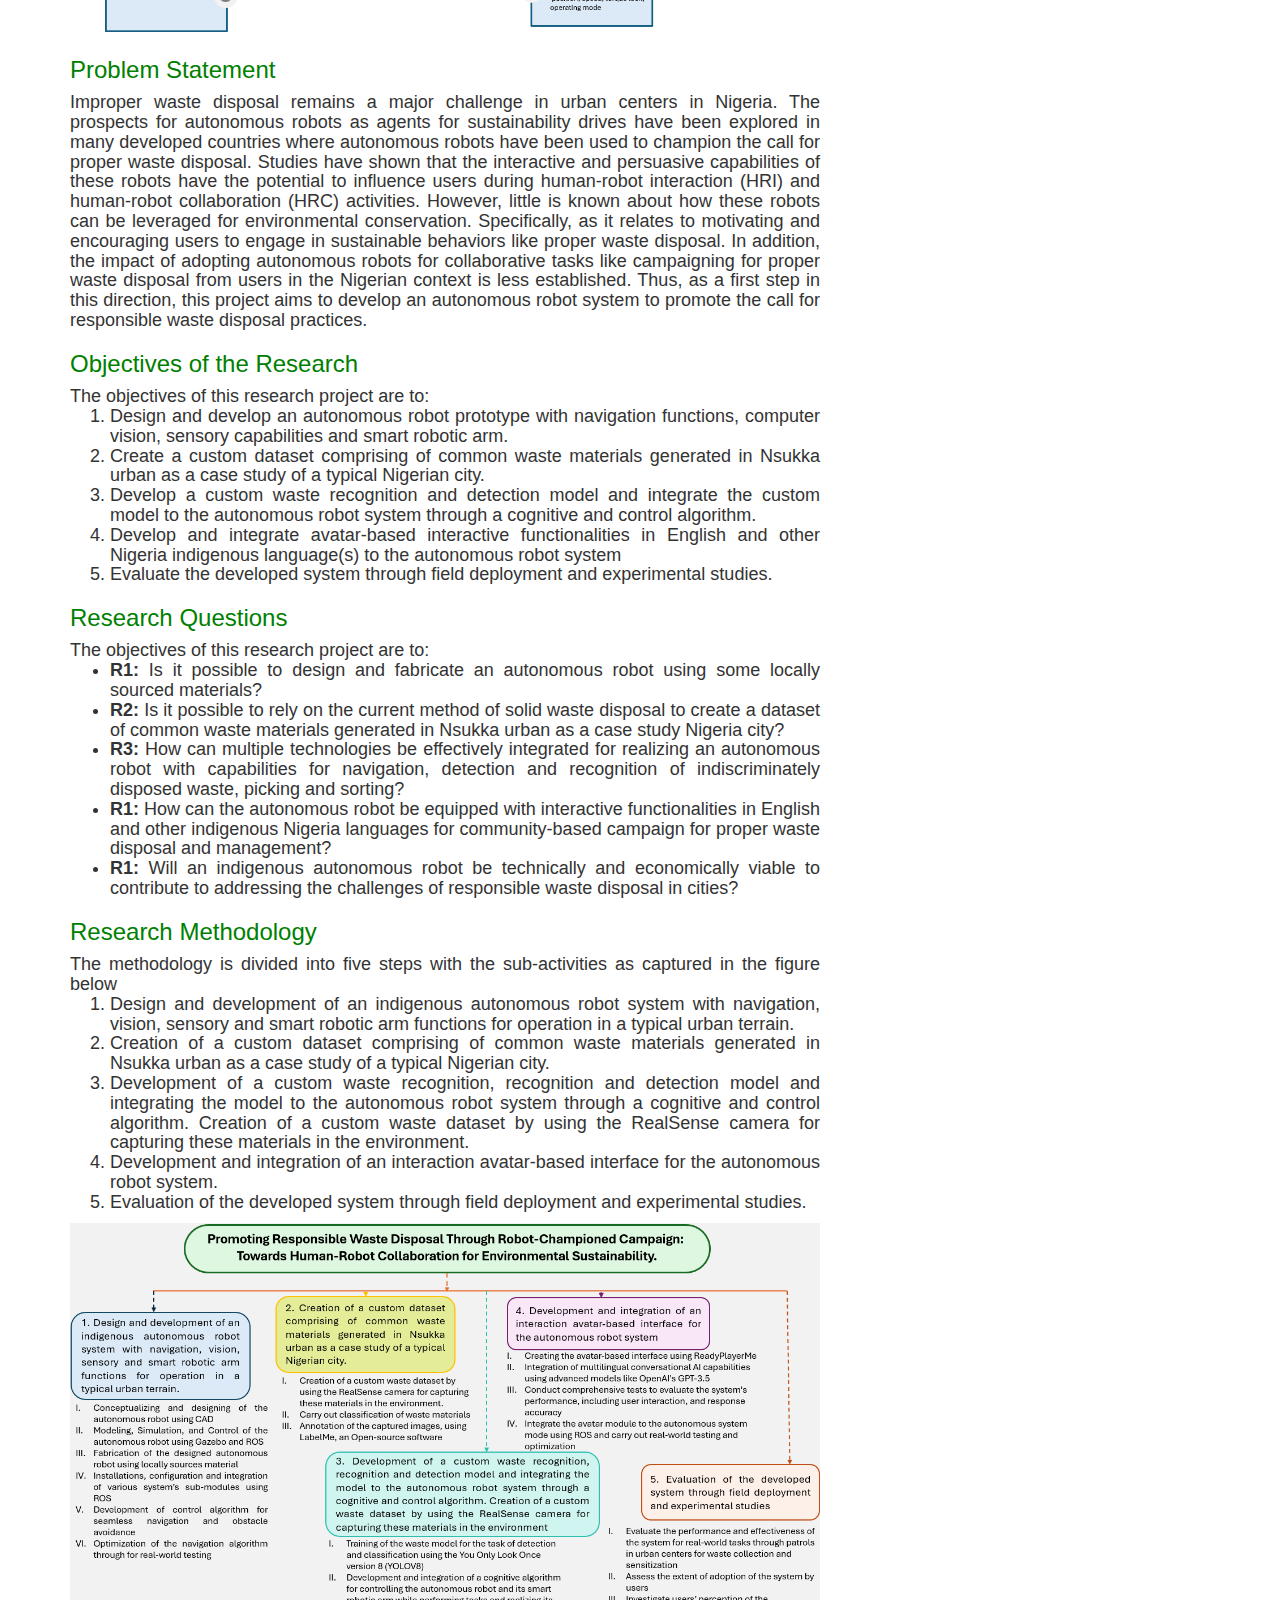
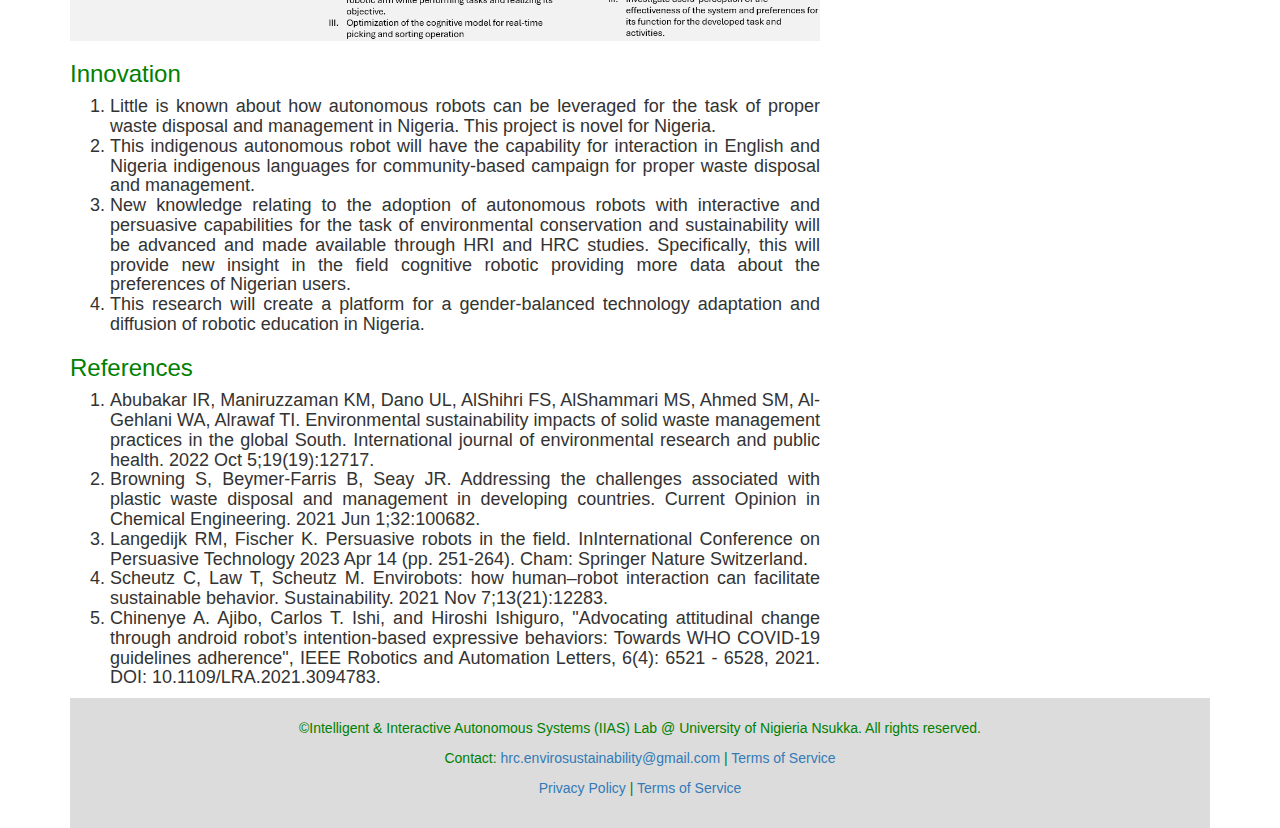
<file: Responsiblewastedisposal.html>
<!DOCTYPE html>
<html lang="en">
<head>
    <meta charset="UTF-8">
    <meta name="viewport" content="width=device-width, initial-scale=1.0">
    <title>Intelligent & Interactive Autonomous Systems Lab </title>
    <meta charset="utf-8">
    <meta name="viewport" content="width=device-width, initial-scale=1">
    <link rel="stylesheet" href="https://maxcdn.bootstrapcdn.com/bootstrap/3.3.6/css/bootstrap.min.css">
    <script src="https://ajax.googleapis.com/ajax/libs/jquery/1.12.0/jquery.min.js"></script>
    <script src="https://maxcdn.bootstrapcdn.com/bootstrap/3.3.6/js/bootstrap.min.js"></script>
    <link href='https://fonts.googleapis.com/css?family=Oswald:700' rel='stylesheet' type='text/css'>
    <link rel="stylesheet" href="styles.css">
    
</head>
<body>
    <!-- Navigation -->
	<nav class="navbar navbar-inverse navbar-static-top" role="navigation">
        <div class="container">
            <div class="navbar-header">
                <button type="button" class="navbar-toggle collapsed" data-toggle="collapse" data-target="#bs-example-navbar-collapse-1">
                    <span class="sr-only">Toggle navigation</span>
                    <span class="icon-bar"></span>
                    <span class="icon-bar"></span>
                    <span class="icon-bar"></span>
                </button>
            </div>
            <!-- Collect the nav links, forms, and other content for toggling -->
            <div class="collapse navbar-collapse" id="bs-example-navbar-collapse-1">
                <ul class="nav navbar-nav">
                    <li><h4><a href="https://unn.edu.ng/">Intelligent & Interactive <br>Autonomous Systems Lab→ UNN </h4></a></li> 
                    <li><a href="index.html"> <h4>Home</h4></a></li>
                    <li><a href="research.html"> <h4>Research</h4></a></li>
                    <li><a href="publications.html"> <h4>Publications</h4></a></li> 
                    <li><a href="members.html"> <h4>Members</h4></a></li>
                    <li><a href="facilities_equipment.html"> <h4>Facilities & Equipment</h4></a></li>  
                    <li><a href="grants.html"> <h4>Grants</h4></a></li> 
                </ul>
            </div>
     
        </div>
    </nav>
<div class="container">
    <div class="row">
        <!-- Left Column (8/12 width) -->
        <div class="col-md-8" >
            <div style="text-align:justify">
                <p>
                    <h2>
                        <font color="green"> 
                            Promoting Responsible Waste Disposal Through Robot-Championed Campaign: Towards Human-Robot Collaboration for Environmental Sustainability.  
                        </font>
                    </h2>
                </p>
            </div>
            <div class="text-wrapper1" style="margin-top:2%; text-align:justify;">
                <img class="float-image1" src="img/Attachment1.png" alt="Description of image">
                <p>
                    <h4>
                        Waste disposal and management is currently a critical environmental and societal challenge globally. Recently, coordinated global efforts have been 
                        championed by the United Nations (UN) to address the impacts of indiscriminate waste disposal and management on the ecosystems, human health, and the overall well-being of the planet.
                        This is because globally  an unprecedented amounts of waste annually, encompassing various types such as municipal solid waste, electronic waste, plastic pollution, and hazardous materials is generated annually.<br>
                        A recent study revealed that inadequate waste management practices like improper disposal and insufficient recycling contribute greatly to pollution and environmental degradation.
                        Unfortunately, urban centers in Nigeria are not left out in this menace.  
                    </h4>
                </p>
            </div>
            <div style="margin-top:2%; text-align:justify;">
                <p>
                    <h4>
                        Poor drainage and waste management systems, unregulated urbanization, and weak implementation of urban masterplans in Nigeria are the major causes of the persistent flooding experienced in many cities across the country. 
                    </h4>
                </p>
            </div>
            <div class="text-wrapper2" style="margin-top:2%; text-align:justify;">
                <img class="float-image2" src="img/Attachment2.png" alt="Description of image">
                <p>
                    <h4>
                        The poor attitude of Nigerians to proper waste disposal has led to drainage blockages, poor sanitation practices, roadside dumping, canal dumping, and dumping in rains as is commonly practiced by urban slum dwellers.<br>
                        In many developed countries, flood risk management (FRM) which includes measures such as prediction of flood hazards, socio-economic factors and consequences aimed at reducing the likelihood and impact of floods have been developed to suit local context.
                        <br>Pertinent to mentions is the fact that many of these measures are pre-disaster measures. 
                        However, in Nigeria, governments at all levels have always focused on post-disaster flood response than control.
                    </h4>
                </p>
            </div>
            <div style="margin-top:2%; text-align:justify;">
                <p>
                    <h4>
                        This project is a proactive effort towards ameliorating the adverse consequences of indiscriminate waste disposal such as flooding which frequently ravages our urban areas.<br>
                        Specifically, it aims to contribute towards realizing UN’s Sustainable Development Goal (SDG 11) through the design, development, and deployment of an autonomous 
                        human-robot collaborative system intended for promoting the campaign for responsible waste disposal in cities. The proposed robot will be equipped with functions for autonomous navigation, recognition and detection of indiscriminately disposed waste materials,
                        smart robotic arm for picking, sorting, and placing of waste in its collection system, and an interactive interface for sensitization, and elicitation of responsible waste disposal from users (See the figure below for a mini-prototype).
                  </h4>
                </p>
            </div>
            <div class="image-container">
                <img class="img-responsive center" src="img/Attachment3.png" alt="">
            </div>
            <div style="text-align:justify">
                <p>
                    <h3>
                        <font color="green"> 
                            Problem Statement  
                        </font>
                    </h3>
                </p>
                <p>
                    <h4>
                        Improper waste disposal remains a major challenge in urban centers in Nigeria. The prospects for autonomous robots as agents for sustainability drives have been explored in many developed countries where autonomous robots have been used to champion the call for proper waste disposal. 
                        Studies have shown that the interactive and persuasive capabilities of these robots have the potential to influence users during human-robot interaction (HRI) and human-robot collaboration (HRC) activities. 
                        However, little is known about how these robots can be leveraged for environmental conservation. Specifically, as it relates to motivating and encouraging users to engage in sustainable behaviors like proper waste disposal.  
                        In addition, the impact of adopting autonomous robots for collaborative tasks like campaigning for proper waste disposal from users in the Nigerian context is less established. 
                        Thus, as a first step in this direction, this project aims to develop an autonomous robot system to promote the call for responsible waste disposal practices. <br>
                    </h4>
                </p>
            </div>
            <div style="text-align:justify">
                <p>
                    <h3>
                        <font color="green">
                            Objectives of the Research
                        </font>
                    </h3>
                </p>
                <p>
                    <h4>
                        The objectives of this research project are to: 
                        <br>
                        <ol>
                            <li>Design and develop an autonomous robot prototype with navigation functions, computer vision, sensory capabilities and smart robotic arm.</li>
                            <li>Create a custom dataset comprising of common waste materials generated in Nsukka urban as a case study of a typical Nigerian city.</li>
                            <li>Develop a custom waste recognition and detection model and integrate the custom model to the autonomous robot system through a cognitive and control algorithm. </li>
                            <li>Develop and integrate avatar-based interactive functionalities in English and other Nigeria indigenous language(s) to the autonomous robot system</li>
                            <li>Evaluate the developed system through field deployment and experimental studies.</li>
                        </ol>
                    </h4>
                </p>
            </div>

            <div style="text-align:justify">
                <p>
                    <h3>
                        <font color="green">
                            Research Questions
                        </font>
                    </h3>
                </p>
                <p>
                    <h4>
                        The objectives of this research project are to: 
                        <br>
                        <ul>
                            <li><b>R1:</b> Is it possible to design and fabricate an autonomous robot using some locally sourced materials? </li>
                            <li><b>R2:</b> Is it possible to rely on the current method of solid waste disposal to create a dataset of common waste materials generated in Nsukka urban as a case study Nigeria city?</li>
                            <li><b>R3:</b> How can multiple technologies be effectively integrated for realizing an autonomous robot with capabilities for navigation, detection and recognition of indiscriminately disposed waste, picking and sorting? </li>
                            <li><b>R1:</b> How can the autonomous robot be equipped with interactive functionalities in English and other indigenous Nigeria languages for community-based campaign for proper waste disposal and management? </li>
                            <li><b>R1:</b> Will an indigenous autonomous robot be technically and economically viable to contribute to addressing the challenges of responsible waste disposal in cities?</li>
                        </ul>
                    </h4>
                </p>
            </div>

            <div style="text-align:justify">
                <p>
                    <h3>
                        <font color="green">
                            Research Methodology
                        </font>
                    </h3>
                </p>
                <p>
                    <h4>
                        The methodology is divided into five steps with the sub-activities as captured in the figure below 
                        <br>
                        <ol>
                            <li> Design and development of an indigenous autonomous robot system with navigation, vision, sensory and smart robotic arm functions for operation in a typical urban terrain.</li>
                            <li> Creation of a custom dataset comprising of common waste materials generated in Nsukka urban as a case study of a typical Nigerian city.</li>
                            <li> Development of a custom waste recognition, recognition and detection model and integrating the model to the autonomous robot system through a cognitive and control algorithm. Creation of a custom waste dataset by using the RealSense camera for capturing these materials in the environment.</li>
                            <li> Development and integration of an interaction avatar-based interface for the autonomous robot system. </li>
                            <li> Evaluation of the developed system through field deployment and experimental studies.</li>
                        </ol>
                    </h4>
                </p>
            </div>
            <div class="image-container">
                <img class="img-responsive center" src="img/Attachment4.png" alt="">
            </div>

            <div style="text-align:justify">
                <p>
                    <h3>
                        <font color="green">
                            Innovation
                        </font>
                    </h3>
                </p>
                <p>
                    <h4>
                        <ol>
                            <li> Little is known about how autonomous robots can be leveraged for the task of proper waste disposal and management in Nigeria. This project is novel for Nigeria. </li>
                            <li> This indigenous autonomous robot will have the capability for interaction in English and Nigeria indigenous languages for community-based campaign for proper waste disposal and management. </li>
                            <li> New knowledge relating to the adoption of autonomous robots with interactive and persuasive capabilities for the task of environmental conservation and sustainability will be advanced and made available through HRI and HRC studies.  Specifically, this will provide new insight in the field cognitive robotic providing more data about the preferences of Nigerian users. </li>
                            <li> This research will create a platform for a gender-balanced technology adaptation and diffusion of robotic education in Nigeria.</li>
                        </ol>
                    </h4>
                </p>
            </div>
            
            <div style="text-align:justify">
                <p>
                    <h3>
                        <font color="green">
                            References
                        </font>
                    </h3>
                </p>
                <p>
                    <h4>
                        <ol>
                            <li> Abubakar IR, Maniruzzaman KM, Dano UL, AlShihri FS, AlShammari MS, Ahmed SM, Al-Gehlani WA, Alrawaf TI. Environmental sustainability impacts of solid waste management practices in the global South. International journal of environmental research and public health. 2022 Oct 5;19(19):12717.</li>
                            <li> Browning S, Beymer-Farris B, Seay JR. Addressing the challenges associated with plastic waste disposal and management in developing countries. Current Opinion in Chemical Engineering. 2021 Jun 1;32:100682. </li>
                            <li> Langedijk RM, Fischer K. Persuasive robots in the field. InInternational Conference on Persuasive Technology 2023 Apr 14 (pp. 251-264). Cham: Springer Nature Switzerland. </li>
                            <li> Scheutz C, Law T, Scheutz M. Envirobots: how human–robot interaction can facilitate sustainable behavior. Sustainability. 2021 Nov 7;13(21):12283.</li>
                            <li> Chinenye A. Ajibo, Carlos T. Ishi, and Hiroshi Ishiguro, "Advocating attitudinal change through android robot’s intention-based expressive behaviors: Towards WHO COVID-19 guidelines adherence", IEEE Robotics and Automation Letters, 6(4): 6521 - 6528, 2021. DOI: 10.1109/LRA.2021.3094783.</li>
                        </ol>
                    </h4>
                </p>
            </div>




        </div>
        
        <!-- Right Column (4/12 width) -->
        <div class="col-md-4">
            <div style="font-family: 'Oswald', sans-serif; font-size: 32px; color: green;">
                <b>
                    <h3>
                        Project PIs
                    </h3>
                </b>
            </div>
            <ul>
                <li>
                    <font color="blue">
                        <p>
                            <b>
                                <h4>
					
					Dr. Ajibo Chinenye Augustine
				</br>
					(Lead Researcher)
 					

                                  
                                </h4>
                            </b>
                        </p>
                    </font>
                    <div class="text-wrapper2" style="margin-top:1%; text-align:justify;">
                        <img class="float-image2" src="img/Ajibo_nw.png" alt="Description of image">
                        <h4>
                          <p>
                            <b> Chinenye Augustine Ajibo</b> is a Lecture I in the Department of Electronic and Computer Engineering, University of Nigeria Nsukka. 
                            He obtained his PhD in Systems Innovation Engineering from Osaka University in Japan. Afterwards, has worked as an AI, Software and Robotic R&D Scientist at Chizu Electric Osaka, Japan. 
                            Currently, he is a post-doctoral researcher at PRISCA Lab, Department of Electrical Engineering and Information Technologies - D.I.E.T.I. University of Naples Federico II, Naples, Italy.
                                 He is interested in leveraging AI and autonomous robots to address contemporary social living, healthcare, and agriculture challenges.
                                For this, he carries out studies in human-robot Interaction and human robot collaboration.
                                He is interested in mentoring students in developing autonomous robot systems for addressing social-economic needs in the African continent and the world at large. </p>
                                <a href="#"><svg xmlns="http://www.w3.org/2000/svg" width="16" height="16" fill="currentColor" class="bi bi-envelope-at-fill" viewBox="0 0 16 16">
                                <path d="M2 2A2 2 0 0 0 .05 3.555L8 8.414l7.95-4.859A2 2 0 0 0 14 2zm-2 9.8V4.698l5.803 3.546zm6.761-2.97-6.57 4.026A2 2 0 0 0 2 14h6.256A4.5 4.5 0 0 1 8 12.5a4.49 4.49 0 0 1 1.606-3.446l-.367-.225L8 9.586zM16 9.671V4.697l-5.803 3.546.338.208A4.5 4.5 0 0 1 12.5 8c1.414 0 2.675.652 3.5 1.671"/>
                                <path d="M15.834 12.244c0 1.168-.577 2.025-1.587 2.025-.503 0-1.002-.228-1.12-.648h-.043c-.118.416-.543.643-1.015.643-.77 0-1.259-.542-1.259-1.434v-.529c0-.844.481-1.4 1.26-1.4.585 0 .87.333.953.63h.03v-.568h.905v2.19c0 .272.18.42.411.42.315 0 .639-.415.639-1.39v-.118c0-1.277-.95-2.326-2.484-2.326h-.04c-1.582 0-2.64 1.067-2.64 2.724v.157c0 1.867 1.237 2.654 2.57 2.654h.045c.507 0 .935-.07 1.18-.18v.731c-.219.1-.643.175-1.237.175h-.044C10.438 16 9 14.82 9 12.646v-.214C9 10.36 10.421 9 12.485 9h.035c2.12 0 3.314 1.43 3.314 3.034zm-4.04.21v.227c0 .586.227.8.581.8.31 0 .564-.17.564-.743v-.367c0-.516-.275-.708-.572-.708-.346 0-.573.245-.573.791"/>
                                </svg>  augustine.ajibo@unn.edu.ng </a> <br>
                                <a href="https://www.researchgate.net/profile/Chinenye-Ajibo"><svg width="16px" height="16px" viewBox="0 0 24 24" role="img" xmlns="http://www.w3.org/2000/svg"><title>ResearchGate icon</title><path d="M19.586 0c-.818 0-1.508.19-2.073.565-.563.377-.97.936-1.213 1.68a3.193 3.193 0 0 0-.112.437 8.365 8.365 0 0 0-.078.53 9 9 0 0 0-.05.727c-.01.282-.013.621-.013 1.016a31.121 31.123 0 0 0 .014 1.017 9 9 0 0 0 .05.727 7.946 7.946 0 0 0 .077.53h-.005a3.334 3.334 0 0 0 .113.438c.245.743.65 1.303 1.214 1.68.565.376 1.256.564 2.075.564.8 0 1.536-.213 2.105-.603.57-.39.94-.916 1.175-1.65.076-.235.135-.558.177-.93a10.9 10.9 0 0 0 .043-1.207v-.82c0-.095-.047-.142-.14-.142h-3.064c-.094 0-.14.047-.14.141v.956c0 .094.046.14.14.14h1.666c.056 0 .084.03.084.086 0 .36 0 .62-.036.865-.038.244-.1.447-.147.606-.108.385-.348.664-.638.876-.29.212-.738.35-1.227.35-.545 0-.901-.15-1.21-.353-.306-.203-.517-.454-.67-.915a3.136 3.136 0 0 1-.147-.762 17.366 17.367 0 0 1-.034-.656c-.01-.26-.014-.572-.014-.939a26.401 26.403 0 0 1 .014-.938 15.821 15.822 0 0 1 .035-.656 3.19 3.19 0 0 1 .148-.76 1.89 1.89 0 0 1 .742-1.01c.344-.244.593-.352 1.137-.352.508 0 .815.096 1.144.303.33.207.528.492.764.925.047.094.111.118.198.07l1.044-.43c.075-.048.09-.115.042-.199a3.549 3.549 0 0 0-.466-.742 3 3 0 0 0-.679-.607 3.313 3.313 0 0 0-.903-.41A4.068 4.068 0 0 0 19.586 0zM8.217 5.836c-1.69 0-3.036.086-4.297.086-1.146 0-2.291 0-3.007-.029v.831l1.088.2c.744.144 1.174.488 1.174 2.264v11.288c0 1.777-.43 2.12-1.174 2.263l-1.088.2v.832c.773-.029 2.12-.086 3.465-.086 1.29 0 2.951.057 3.667.086v-.831l-1.49-.2c-.773-.115-1.174-.487-1.174-2.264v-4.784c.688.057 1.29.057 2.206.057 1.748 3.123 3.41 5.472 4.355 6.56.86 1.032 2.177 1.691 3.839 1.691.487 0 1.003-.086 1.318-.23v-.744c-1.031 0-2.063-.716-2.808-1.518-1.26-1.376-2.95-3.582-4.355-6.074 2.32-.545 4.04-2.722 4.04-4.9 0-3.208-2.492-4.698-5.758-4.698zm-.515 1.29c2.406 0 3.839 1.26 3.839 3.552 0 2.263-1.547 3.782-4.097 3.782-.974 0-1.404-.03-2.063-.086v-7.19c.66-.059 1.547-.059 2.32-.059z"/></svg> Research Gate</a> <br>
                                <a href="https://scholar.google.com/citations?hl=en&user=o7gowyzzyDsC"><svg xmlns="http://www.w3.org/2000/svg" width="16" height="16" fill="currentColor" viewBox="0 0 512 512" ><!--!Font Awesome Free 6.6.0 by @fontawesome - https://fontawesome.com License - https://fontawesome.com/license/free Copyright 2024 Fonticons, Inc.--><path d="M390.9 298.5c0 0 0 .1 .1 .1c9.2 19.4 14.4 41.1 14.4 64C405.3 445.1 338.5 512 256 512s-149.3-66.9-149.3-149.3c0-22.9 5.2-44.6 14.4-64h0c1.7-3.6 3.6-7.2 5.6-10.7c4.4-7.6 9.4-14.7 15-21.3c27.4-32.6 68.5-53.3 114.4-53.3c33.6 0 64.6 11.1 89.6 29.9c9.1 6.9 17.4 14.7 24.8 23.5c5.6 6.6 10.6 13.8 15 21.3c2 3.4 3.8 7 5.5 10.5zm26.4-18.8c-30.1-58.4-91-98.4-161.3-98.4s-131.2 40-161.3 98.4L0 202.7 256 0 512 202.7l-94.7 77.1z"/></svg></i> Google Scholar</a>
                          </p>
                        </h4>
                    </div>
                </li>
                <br>
                <li>
                    <font color="blue">
                        <p>
                            <b>
                                <h4>
                                    Prof. Ogbuka Cosmas Uchenna
				</br>
					(Director)
                                </h4>
                            </b>
                        </p> 
                    </font>
                    <div class="text-wrapper2" style="margin-top:1%; text-align:justify;">
                        <img class="float-image2" src="img/Ogbuka1.png" alt="Description of image">
                        <p>
                            <h4>
                                <b> Cosmas U. Ogbuka</b> is a Professor of Electrical Engineering and the Head of the Department of Mechatronic Engineering, University of Nigeria Nsukka.
                                His specialization is in Electric Power Devices and his interests are in Modern Electric Power Systems, Electric Machines and Drives and Power Electronic Converters and applications in Electric Power Systems.
                                He is an International Faculty Fellow, MIT International Science and Technology Initiative (MISTI), Massachusetts Institute of Technology, Cambridge, Massachusetts. USA. 
                                He is also the Monitoring and Evaluation Officer of the World Bank Africa Centre of Excellence for Sustainable Power and Energy Development (ACE-SPED), University of Nigeria, Nsukka. <br>
                                <a href="#"><svg xmlns="http://www.w3.org/2000/svg" width="16" height="16" fill="currentColor" class="bi bi-envelope-at-fill" viewBox="0 0 16 16">
                                <path d="M2 2A2 2 0 0 0 .05 3.555L8 8.414l7.95-4.859A2 2 0 0 0 14 2zm-2 9.8V4.698l5.803 3.546zm6.761-2.97-6.57 4.026A2 2 0 0 0 2 14h6.256A4.5 4.5 0 0 1 8 12.5a4.49 4.49 0 0 1 1.606-3.446l-.367-.225L8 9.586zM16 9.671V4.697l-5.803 3.546.338.208A4.5 4.5 0 0 1 12.5 8c1.414 0 2.675.652 3.5 1.671"/>
                                <path d="M15.834 12.244c0 1.168-.577 2.025-1.587 2.025-.503 0-1.002-.228-1.12-.648h-.043c-.118.416-.543.643-1.015.643-.77 0-1.259-.542-1.259-1.434v-.529c0-.844.481-1.4 1.26-1.4.585 0 .87.333.953.63h.03v-.568h.905v2.19c0 .272.18.42.411.42.315 0 .639-.415.639-1.39v-.118c0-1.277-.95-2.326-2.484-2.326h-.04c-1.582 0-2.64 1.067-2.64 2.724v.157c0 1.867 1.237 2.654 2.57 2.654h.045c.507 0 .935-.07 1.18-.18v.731c-.219.1-.643.175-1.237.175h-.044C10.438 16 9 14.82 9 12.646v-.214C9 10.36 10.421 9 12.485 9h.035c2.12 0 3.314 1.43 3.314 3.034zm-4.04.21v.227c0 .586.227.8.581.8.31 0 .564-.17.564-.743v-.367c0-.516-.275-.708-.572-.708-.346 0-.573.245-.573.791"/>
                                </svg>  cosmas.ogbuka@unn.edu.ng</a><br>
                                <a href="https://www.researchgate.net/profile/Cosmas-Ogbuka"><svg width="16px" height="16px" viewBox="0 0 24 24" role="img" xmlns="http://www.w3.org/2000/svg"><title>ResearchGate icon</title><path d="M19.586 0c-.818 0-1.508.19-2.073.565-.563.377-.97.936-1.213 1.68a3.193 3.193 0 0 0-.112.437 8.365 8.365 0 0 0-.078.53 9 9 0 0 0-.05.727c-.01.282-.013.621-.013 1.016a31.121 31.123 0 0 0 .014 1.017 9 9 0 0 0 .05.727 7.946 7.946 0 0 0 .077.53h-.005a3.334 3.334 0 0 0 .113.438c.245.743.65 1.303 1.214 1.68.565.376 1.256.564 2.075.564.8 0 1.536-.213 2.105-.603.57-.39.94-.916 1.175-1.65.076-.235.135-.558.177-.93a10.9 10.9 0 0 0 .043-1.207v-.82c0-.095-.047-.142-.14-.142h-3.064c-.094 0-.14.047-.14.141v.956c0 .094.046.14.14.14h1.666c.056 0 .084.03.084.086 0 .36 0 .62-.036.865-.038.244-.1.447-.147.606-.108.385-.348.664-.638.876-.29.212-.738.35-1.227.35-.545 0-.901-.15-1.21-.353-.306-.203-.517-.454-.67-.915a3.136 3.136 0 0 1-.147-.762 17.366 17.367 0 0 1-.034-.656c-.01-.26-.014-.572-.014-.939a26.401 26.403 0 0 1 .014-.938 15.821 15.822 0 0 1 .035-.656 3.19 3.19 0 0 1 .148-.76 1.89 1.89 0 0 1 .742-1.01c.344-.244.593-.352 1.137-.352.508 0 .815.096 1.144.303.33.207.528.492.764.925.047.094.111.118.198.07l1.044-.43c.075-.048.09-.115.042-.199a3.549 3.549 0 0 0-.466-.742 3 3 0 0 0-.679-.607 3.313 3.313 0 0 0-.903-.41A4.068 4.068 0 0 0 19.586 0zM8.217 5.836c-1.69 0-3.036.086-4.297.086-1.146 0-2.291 0-3.007-.029v.831l1.088.2c.744.144 1.174.488 1.174 2.264v11.288c0 1.777-.43 2.12-1.174 2.263l-1.088.2v.832c.773-.029 2.12-.086 3.465-.086 1.29 0 2.951.057 3.667.086v-.831l-1.49-.2c-.773-.115-1.174-.487-1.174-2.264v-4.784c.688.057 1.29.057 2.206.057 1.748 3.123 3.41 5.472 4.355 6.56.86 1.032 2.177 1.691 3.839 1.691.487 0 1.003-.086 1.318-.23v-.744c-1.031 0-2.063-.716-2.808-1.518-1.26-1.376-2.95-3.582-4.355-6.074 2.32-.545 4.04-2.722 4.04-4.9 0-3.208-2.492-4.698-5.758-4.698zm-.515 1.29c2.406 0 3.839 1.26 3.839 3.552 0 2.263-1.547 3.782-4.097 3.782-.974 0-1.404-.03-2.063-.086v-7.19c.66-.059 1.547-.059 2.32-.059z"/></svg>
                                Research Gate</a> <br>
                                <a href="https://scholar.google.com/citations?user=RdhSqEMAAAAJ&hl=en"><svg xmlns="http://www.w3.org/2000/svg" width="16" height="16" fill="currentColor" viewBox="0 0 512 512" ><!--!Font Awesome Free 6.6.0 by @fontawesome - https://fontawesome.com License - https://fontawesome.com/license/free Copyright 2024 Fonticons, Inc.--><path d="M390.9 298.5c0 0 0 .1 .1 .1c9.2 19.4 14.4 41.1 14.4 64C405.3 445.1 338.5 512 256 512s-149.3-66.9-149.3-149.3c0-22.9 5.2-44.6 14.4-64h0c1.7-3.6 3.6-7.2 5.6-10.7c4.4-7.6 9.4-14.7 15-21.3c27.4-32.6 68.5-53.3 114.4-53.3c33.6 0 64.6 11.1 89.6 29.9c9.1 6.9 17.4 14.7 24.8 23.5c5.6 6.6 10.6 13.8 15 21.3c2 3.4 3.8 7 5.5 10.5zm26.4-18.8c-30.1-58.4-91-98.4-161.3-98.4s-131.2 40-161.3 98.4L0 202.7 256 0 512 202.7l-94.7 77.1z"/></svg></i> Google Scholar</a>
                            </h4>
                        </p>
                    </div>
                </li>
            </ul>
        </div>
    </div>
    
    <!-- Bottom Panel -->
    <div class="row mt-4">
        <div class="col-md-12">
            <div class="bottom-panel">
                <p>©Intelligent & Interactive Autonomous Systems (IIAS) Lab @ University of Nigieria Nsukka. All rights reserved.</p>
                <p>Contact:<a href="#privacy-policy"> hrc.envirosustainability@gmail.com</a> | <a href="#terms">Terms of Service</a></p>
                <p><a href="#privacy-policy">Privacy Policy</a> | <a href="#terms">Terms of Service</a></p>

            </div>
        </div>
    </div>
</div>
</body>
</html>
</file>
<file: styles.css>
/* CSS */
 .image-container {
  display: flex;
  justify-content: center; /* Center horizontally */
}

.img-responsive {
  max-width: 100%; /* Ensures the image is responsive */
  height: auto; /* Maintain aspect ratio */
}
/* Optional: Style the caption */
figcaption {
margin-top: 8px; /* Space between the image and caption */
font-size: 14px; /* Adjust font size as needed */
color: #555; /* Adjust color as needed */
}

/* styles.css */

/* Ensure the image scales well */
.float-image2 {
float: left; /* Positions the image to the left, causing text to wrap around it */
margin: 0 15px 15px 0; /* Adds space around the image; right and bottom margins are set */
max-width: 100%; /* Ensures the image doesn't overflow its container */
height: auto; /* Maintains aspect ratio */
}

/* Optional: Style for the text wrapper */
.text-wrapper2 {
overflow: hidden; /* Ensures the container encloses floated elements */
}

/* styles.css */

/* Ensure the image scales well */
.float-image1 {
float: right; /* Positions the image to the right, causing text to wrap around it */
margin: 0 0 15px 15px; /* Adds space around the image; bottom and left margins are set */
max-width: 100%; /* Ensures the image doesn't overflow its container */
height: auto; /* Maintains aspect ratio */
}

/* Optional: Style for the text wrapper */
.text-wrapper1 {
overflow: hidden; /* Ensures the container encloses floated elements */
}

.navbar-inverse {
  background-color: green; /* Replace with your desired color */
  border-color: green; /* Optional: adjust border color if needed */
}

.navbar {
  min-height: 50px; /* Adjust this height to fit your design */
}

.navbar-brand {
  padding: 5px 15px; /* Adjust the padding to vertically align the logo */
  height: 100%;
}

.navbar-brand img {
  height: 100%;
  max-height: 100%;
  width: auto;
}


.content-wrapper {
  min-height: 100vh; /* Ensures the content area takes at least full viewport height */
  padding-bottom: 100px; /* Adds space for the bottom panel */
  box-sizing: border-box; /* Ensures padding is included in element's width and height */
  position:relative;
  z-index: 1; /* Ensure the content is in front of the panel */
      
}


.bottom-panel {
    background-color:gainsboro;
    color: green;
    padding: 20px;
    text-align: center;
    width: 100%;
    bottom: 0; /* Aligns the panel to the bottom */
  
}
</file>
